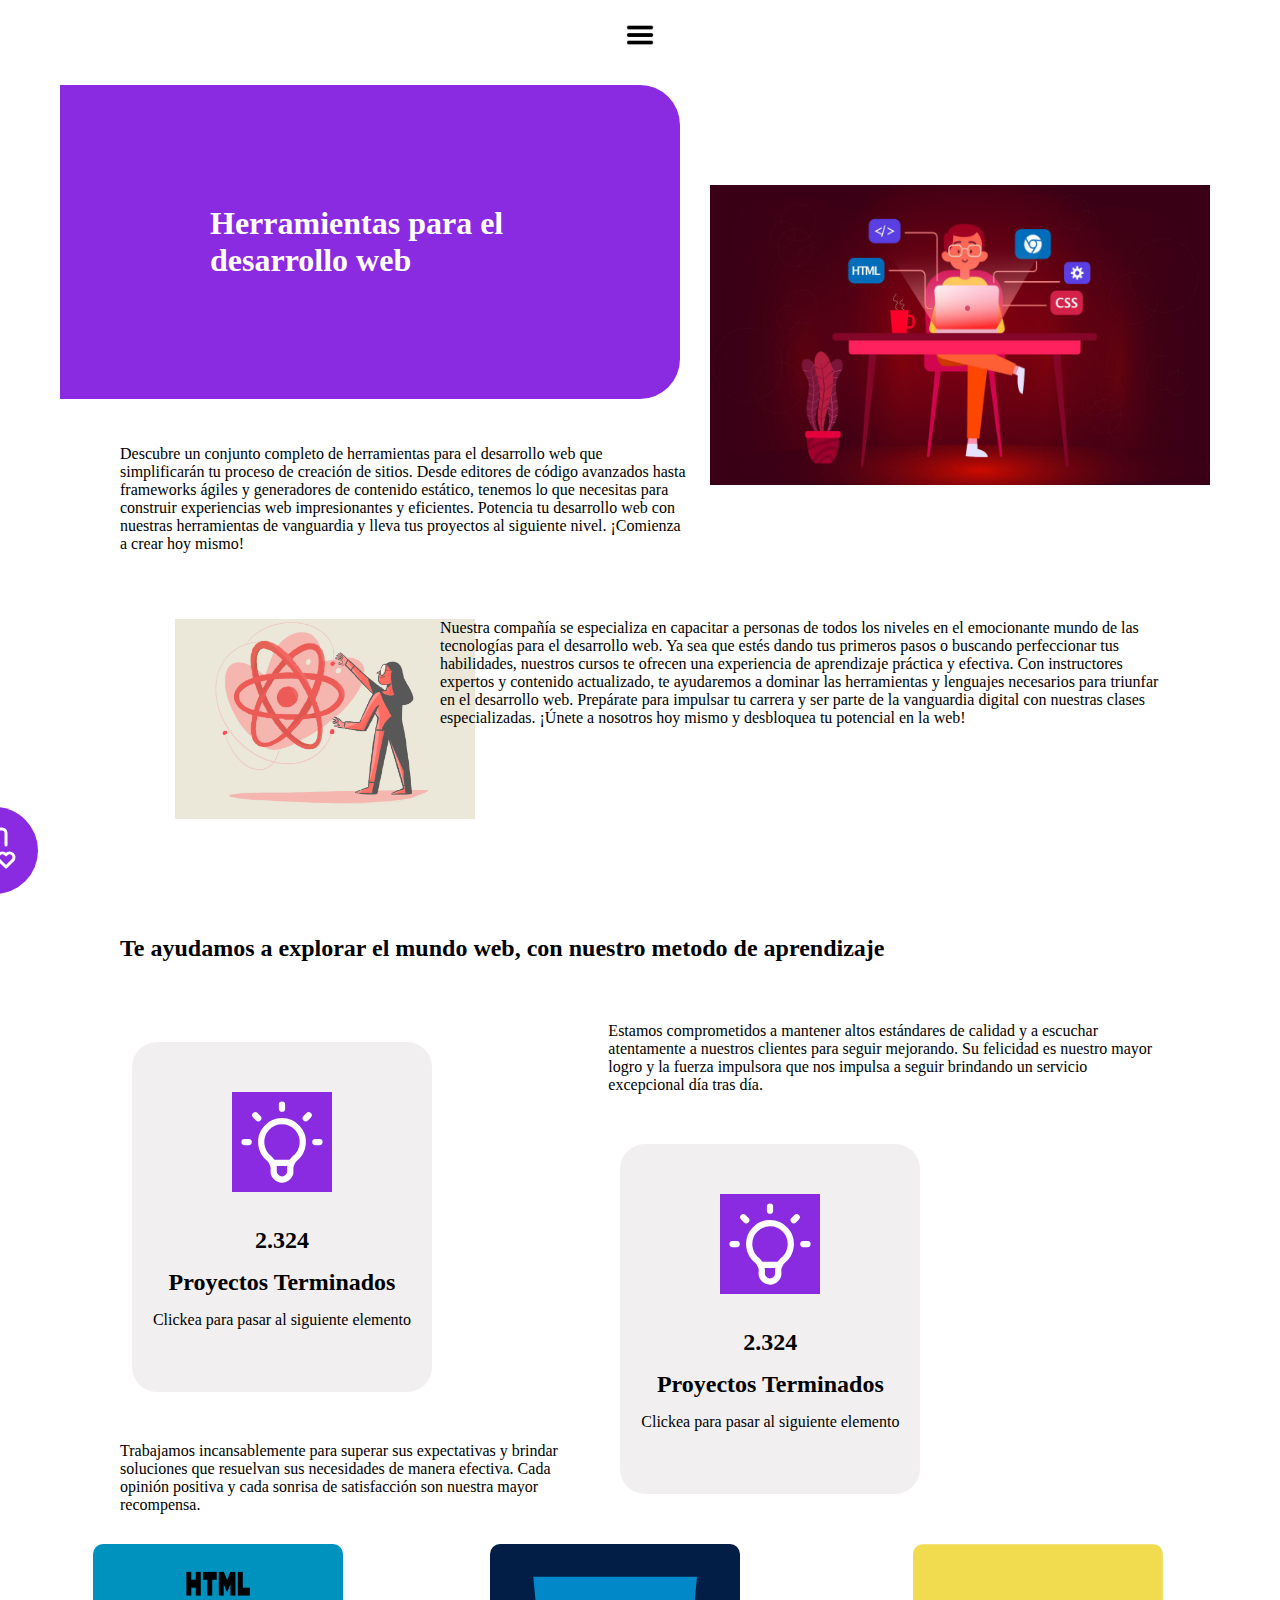
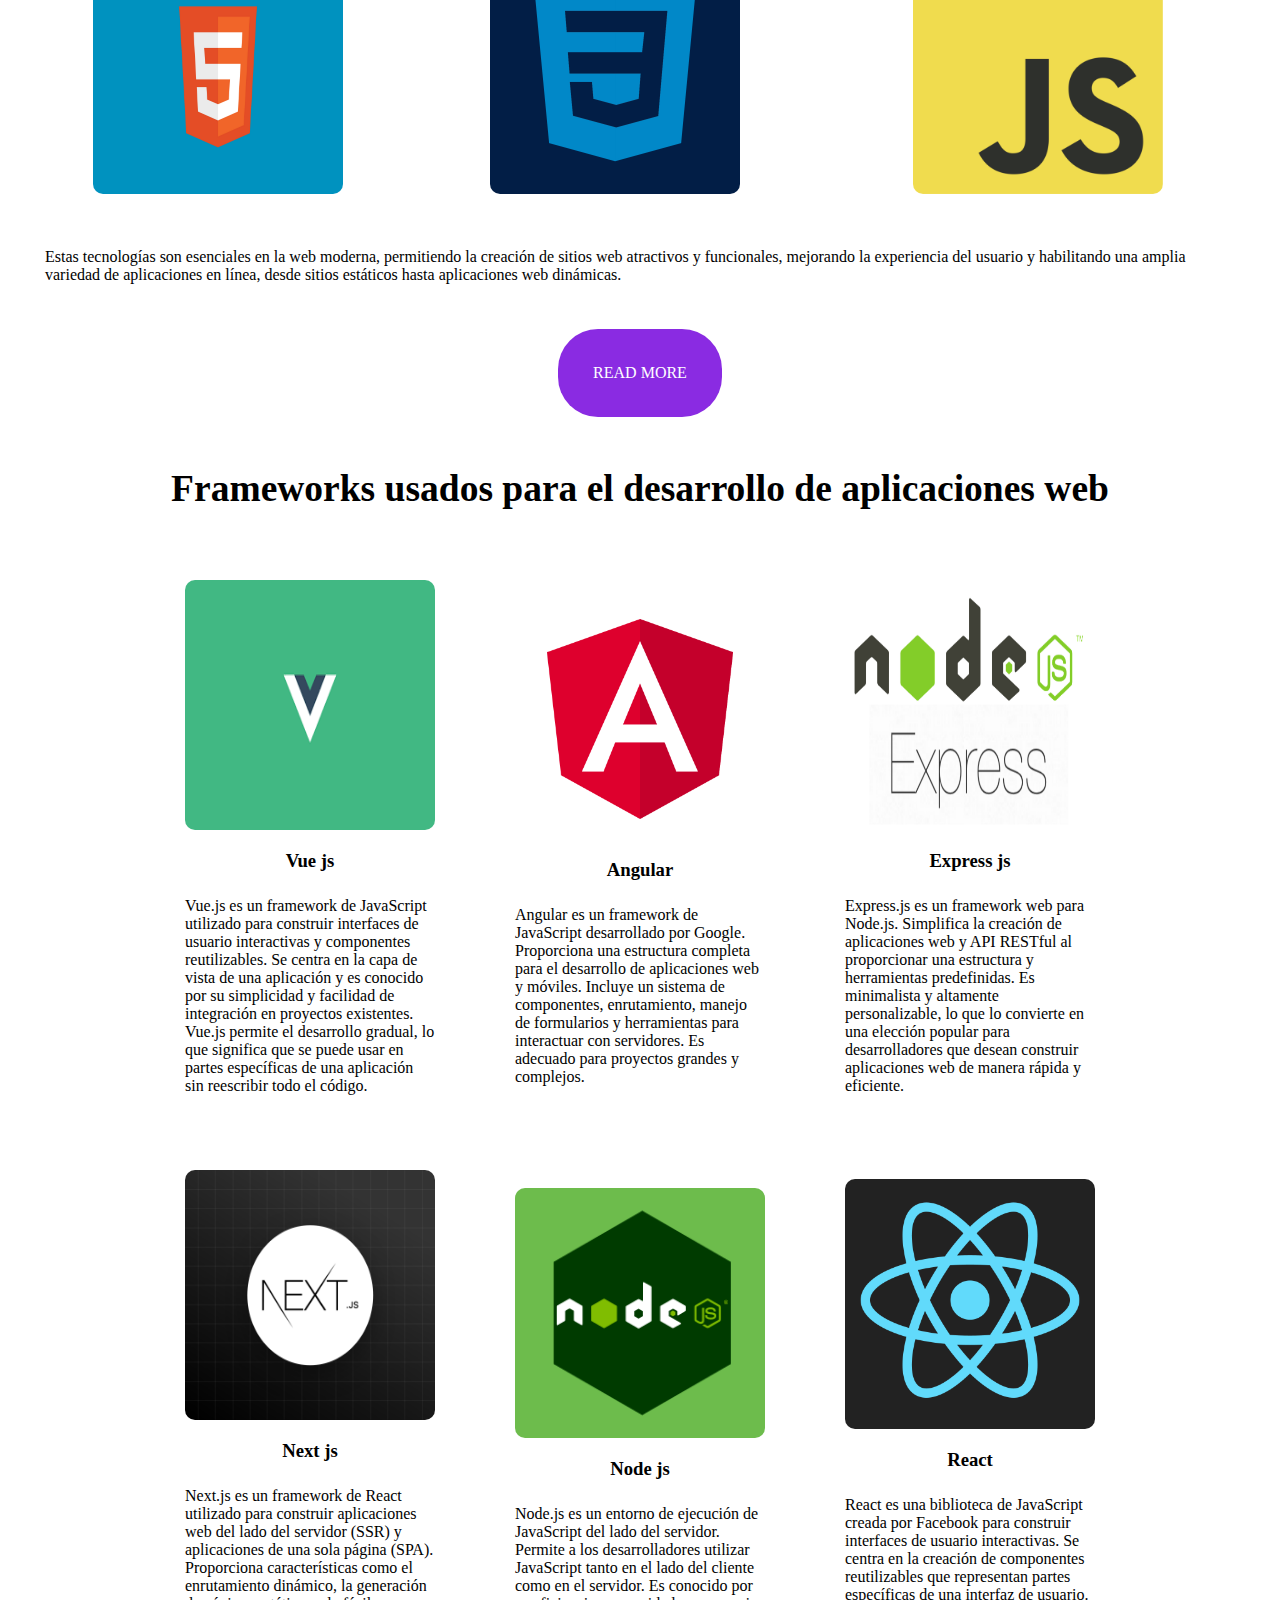
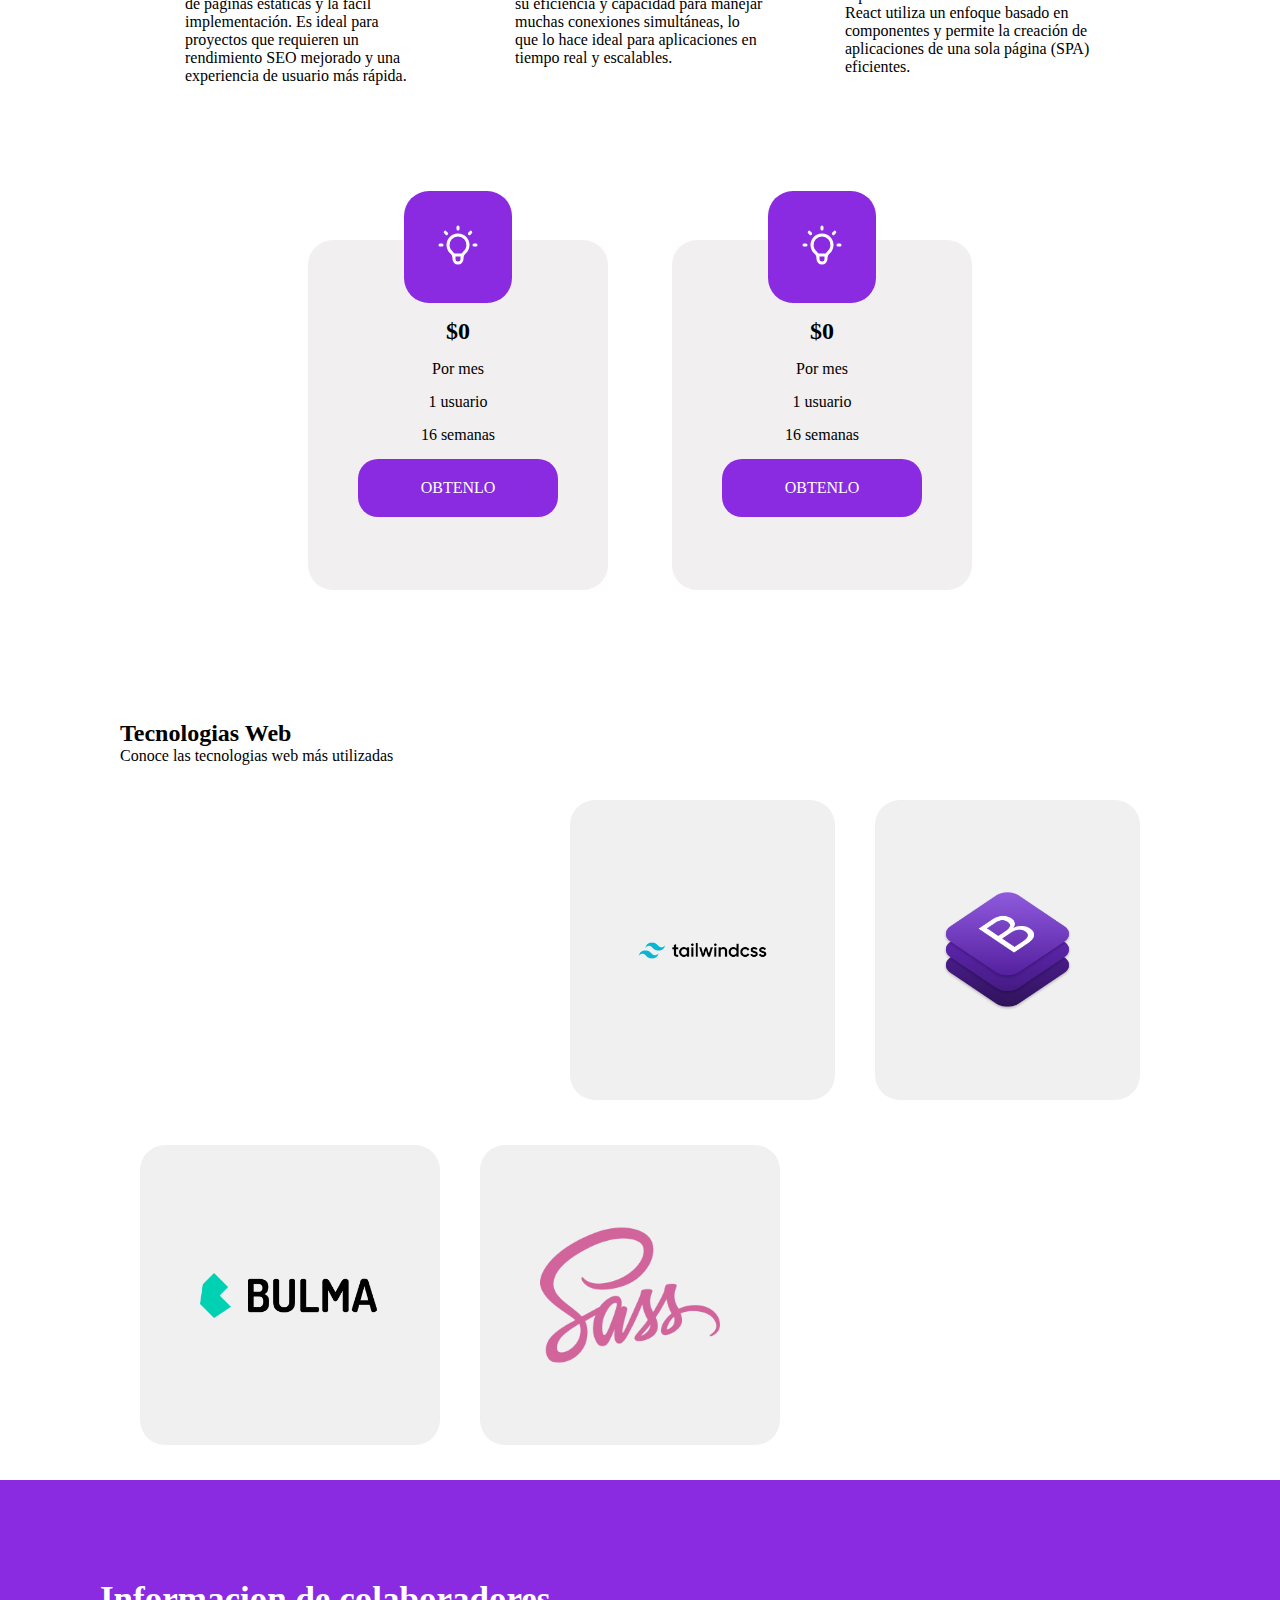
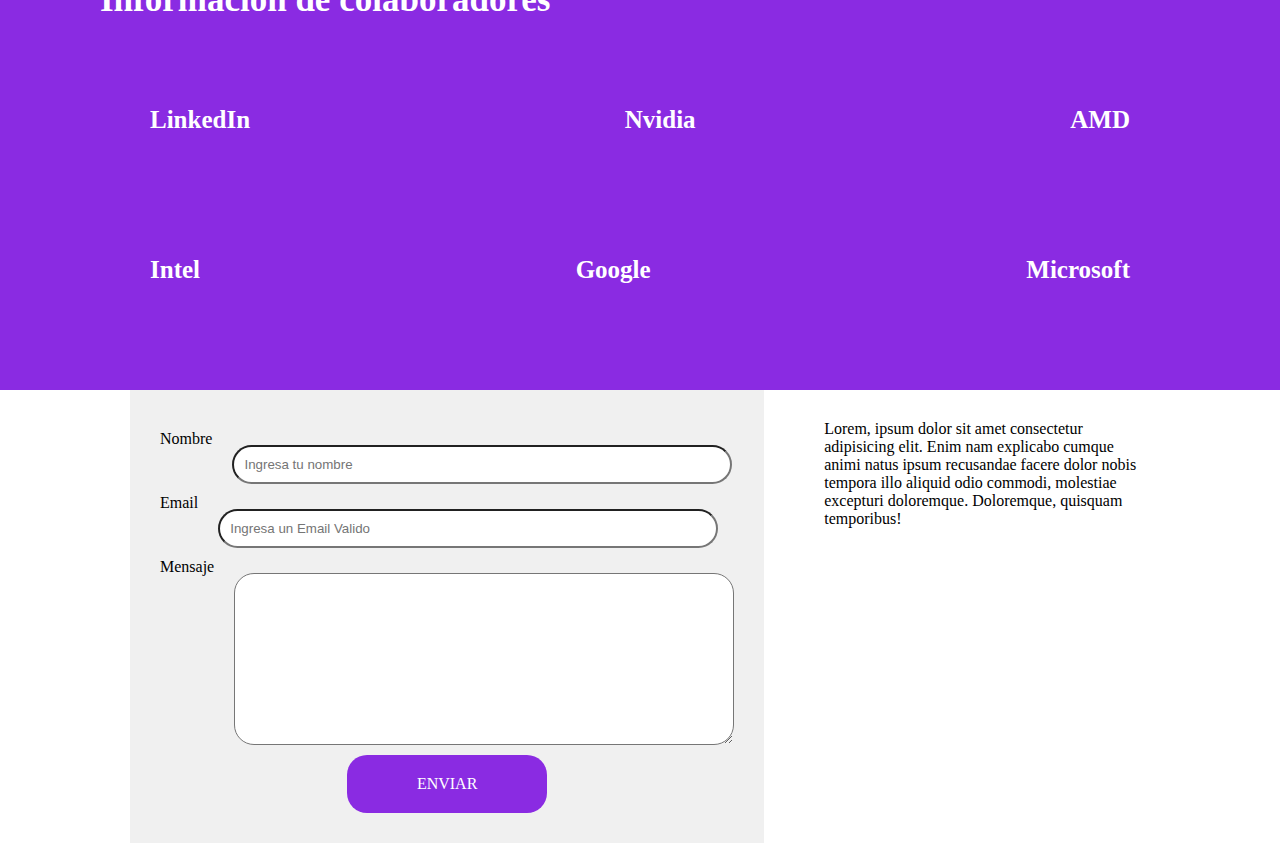
<file: Parcial2/index.html>
<!DOCTYPE html>
<html lang="en">
<head>
    <meta charset="UTF-8">
    <meta name="viewport" content="width=device-width, initial-scale=1.0">
    <link rel="stylesheet" href="css/styles.css">
    
    <title>Herramientas Web</title>
</head>
<body>
    <nav class="caja-nav-ham">
        <div class="nav-ham">
            <a href="#"><img src="img/Hamburger.png" alt=""></a>
        </div>
    </nav>
    <header class="cont-cent">
        <section class="main-header">
            <div class="caja-header">
                <div class="caja-header-title">
                    <div class="header-title">
                        <h1>Herramientas para el desarrollo web</h1>
                    </div>
                </div>
                <p class="header-legend">Descubre un conjunto completo de herramientas para el desarrollo web que simplificarán tu proceso de creación de sitios. Desde editores de código avanzados hasta frameworks ágiles y generadores de contenido estático, tenemos lo que necesitas para construir experiencias web impresionantes y eficientes. Potencia tu desarrollo web con nuestras herramientas de vanguardia y lleva tus proyectos al siguiente nivel. ¡Comienza a crear hoy mismo!</p>
            </div>
            <div class="img-header">
                <div class="caja-header-img">
                    <img src="img/WebTools.jpg" alt="" class="header-img">
                </div>
            </div>
        </section>
        <section>
            <div class="about-section">
                <div class="about-img">
                    <img src="img/sec2.png" alt="" class="about-img-size">
                    <span class="about-img-icon">
                        <svg xmlns="http://www.w3.org/2000/svg" class="icon icon-tabler icon-tabler-device-mobile-heart" width="48" height="48" viewBox="0 0 24 24" stroke-width="1.5" stroke="#ffffff" fill="none" stroke-linecap="round" stroke-linejoin="round">
                            <path stroke="none" d="M0 0h24v24H0z" fill="none"/>
                            <path d="M11.5 21h-3.5a2 2 0 0 1 -2 -2v-14a2 2 0 0 1 2 -2h8a2 2 0 0 1 2 2v6" />
                            <path d="M11 4h2" />
                            <path d="M18 22l3.35 -3.284a2.143 2.143 0 0 0 .005 -3.071a2.242 2.242 0 0 0 -3.129 -.006l-.224 .22l-.223 -.22a2.242 2.242 0 0 0 -3.128 -.006a2.143 2.143 0 0 0 -.006 3.071l3.355 3.296z" />
                          </svg> 
                    </span>
                </div>
                <div class="about-text">
                    <p>
                        <span>
                            Nuestra compañía se especializa en capacitar a personas de todos los niveles en el emocionante mundo de las tecnologías para el desarrollo web. Ya sea que estés dando tus primeros pasos o buscando perfeccionar tus habilidades, nuestros cursos te ofrecen una experiencia de aprendizaje práctica y efectiva. 
                        </span>
                        <span>
                            Con instructores expertos y contenido actualizado, te ayudaremos a dominar las herramientas y lenguajes necesarios para triunfar en el desarrollo web. Prepárate para impulsar tu carrera y ser parte de la vanguardia digital con nuestras clases especializadas. ¡Únete a nosotros hoy mismo y desbloquea tu potencial en la web!
                        </span>
                    </p>
                </div>
            </div>
        </section>
    </header>

    <section class="feedback-box cont-cent">
        <h2 class="card-item-text">Te ayudamos a explorar el mundo web, con nuestro metodo de aprendizaje</h2>
        <div class="cards-box">
            <div>
                <div class="card-box">
                    <div class="card-item card-item-position">
                        <svg class="card-item-bg" xmlns="http://www.w3.org/2000/svg" class="icon icon-tabler icon-tabler-bulb" width="48" height="48" viewBox="0 0 24 24" stroke-width="1.5" stroke="#ffffff" fill="none" stroke-linecap="round" stroke-linejoin="round">
                            <path stroke="none" d="M0 0h24v24H0z" fill="none"/>
                            <path d="M3 12h1m8 -9v1m8 8h1m-15.4 -6.4l.7 .7m12.1 -.7l-.7 .7" />
                            <path d="M9 16a5 5 0 1 1 6 0a3.5 3.5 0 0 0 -1 3a2 2 0 0 1 -4 0a3.5 3.5 0 0 0 -1 -3" />
                            <path d="M9.7 17l4.6 0" />
                          </svg>
                    </div>
    
                    <h2 class="card-item card-item-num">2.324</h2>
                    <h2 class="card-item">Proyectos Terminados</h2>
                    <p class="card-item">Clickea para pasar al siguiente elemento</p>
                </div>
                <p class="card-item-text">Trabajamos incansablemente para superar sus expectativas y brindar soluciones que resuelvan sus necesidades de manera efectiva. Cada opinión positiva y cada sonrisa de satisfacción son nuestra mayor recompensa. </p>
            </div>
            <div>
                <p class="card-item-text">Estamos comprometidos a mantener altos estándares de calidad y a escuchar atentamente a nuestros clientes para seguir mejorando. Su felicidad es nuestro mayor logro y la fuerza impulsora que nos impulsa a seguir brindando un servicio excepcional día tras día.</p>

            <div class="card-box">
                <div class="card-item card-item-position">
                    <svg class="card-item-bg" xmlns="http://www.w3.org/2000/svg" class="icon icon-tabler icon-tabler-bulb" width="48" height="48" viewBox="0 0 24 24" stroke-width="1.5" stroke="#ffffff" fill="none" stroke-linecap="round" stroke-linejoin="round">
                        <path stroke="none" d="M0 0h24v24H0z" fill="none"/>
                        <path d="M3 12h1m8 -9v1m8 8h1m-15.4 -6.4l.7 .7m12.1 -.7l-.7 .7" />
                        <path d="M9 16a5 5 0 1 1 6 0a3.5 3.5 0 0 0 -1 3a2 2 0 0 1 -4 0a3.5 3.5 0 0 0 -1 -3" />
                        <path d="M9.7 17l4.6 0" />
                      </svg>
                </div>

                <h2 class="card-item card-item-num">2.324</h2>
                <h2 class="card-item">Proyectos Terminados</h2>
                <p class="card-item">Clickea para pasar al siguiente elemento</p>
            </div>
            </div>
        </div>
    </section>
    <section class="section-cards">
        <div class="cards">
            <div class="card-1">
                <img src="/Parcial2/img/section-cards/html-logo.png"
                    alt="html">
            </div>
            <div class="card-2">
                <img src="/Parcial2/img/section-cards/css-logo.jpg"
                    alt="css">
            </div>
            <div class="card-3">
                <img src="/Parcial2/img/section-cards/JavaScript-logo.png"
                    alt="JavaScript">
            </div>
        </div>
        <div class="section-1__content-container">
            <p>
                Estas tecnologías son esenciales en la web moderna,
                permitiendo la creación de sitios web atractivos y
                funcionales, mejorando la experiencia del usuario y
                habilitando una amplia variedad de aplicaciones en
                línea,
                desde sitios estáticos hasta aplicaciones web dinámicas.
            </p>
        </div>
        <div class="section-1__button-container">
            <a href>READ MORE</a>
        </div>
    </section>

    <section class="sections-wrap-columns">

        <div class="title-container">
            <h2>Frameworks usados para el desarrollo de aplicaciones web</h2>
        </div>
        <div class="cards-wrap-colums">
            <div class="card-1">
                <div class="image-container-wrap-colums">
                    <img
                        src="/Parcial2/img/section-wrap-colums/vue-logo.png"
                        alt="vuejs">
                </div>
                <div class="title-container-wrap-colums">
                    <h3>Vue js</h3>
                </div>
                <p>
                    Vue.js es un framework de JavaScript utilizado para
                    construir interfaces de usuario interactivas y
                    componentes
                    reutilizables.
                    Se centra en la capa de vista de una aplicación y es
                    conocido por su simplicidad y facilidad de integración
                    en
                    proyectos existentes.
                    Vue.js permite el desarrollo gradual, lo que significa
                    que
                    se puede usar en partes específicas de una aplicación
                    sin
                    reescribir todo el código.
                </p>
            </div>
            <div class="card-2">
                <div class="image-container-wrap-colums">
                    <img
                        src="/Parcial2/img/section-wrap-colums/angular-logo.png"
                        alt="angular">
                </div>
                <div class="title-container-wrap-colums">
                    <h3>Angular</h3>
                </div>

                <p>
                    Angular es un framework de JavaScript desarrollado por
                    Google.
                    Proporciona una estructura completa para el desarrollo
                    de
                    aplicaciones web y móviles.
                    Incluye un sistema de componentes, enrutamiento, manejo
                    de
                    formularios y herramientas para interactuar con
                    servidores.
                    Es adecuado para proyectos grandes y complejos.
                </p>
            </div>
            <div class="card-3">
                <div class="image-container-wrap-colums">
                    <img
                        src="/Parcial2/img/section-wrap-colums/expressjs-logo.png"
                        alt="expressjs">
                </div>
                <div class="title-container-wrap-colums">
                    <h3>Express js</h3>
                </div>

                <p>
                    Express.js es un framework web para Node.js.
                    Simplifica la creación de aplicaciones web y API RESTful
                    al
                    proporcionar una estructura y herramientas predefinidas.
                    Es minimalista y altamente personalizable, lo que lo
                    convierte en una elección popular para desarrolladores
                    que
                    desean construir aplicaciones web de manera rápida y
                    eficiente.
                </p>
            </div>
            <div class="card-4">
                <div class="image-container-wrap-colums">
                    <img
                        src="/Parcial2/img/section-wrap-colums/nextjs-logo.png"
                        alt="nextjs">
                </div>
                <div class="title-container-wrap-colums">
                    <h3>Next js</h3>
                </div>

                <p>
                    Next.js es un framework de React utilizado para
                    construir
                    aplicaciones web del lado del servidor (SSR) y
                    aplicaciones
                    de una sola página (SPA).
                    Proporciona características como el enrutamiento
                    dinámico,
                    la generación de páginas estáticas y la fácil
                    implementación.
                    Es ideal para proyectos que requieren un rendimiento SEO
                    mejorado y una experiencia de usuario más rápida.
                </p>
            </div>
            <div class="card-5">
                <div class="image-container-wrap-colums">
                    <img
                        src="/Parcial2/img/section-wrap-colums/nodejs-logo.png"
                        alt="nodejs">
                </div>
                <div class="title-container-wrap-colums">
                    <h3>Node js</h3>
                </div>

                <p>
                    Node.js es un entorno de ejecución de JavaScript del
                    lado
                    del servidor.
                    Permite a los desarrolladores utilizar JavaScript tanto
                    en
                    el lado del cliente como en el servidor.
                    Es conocido por su eficiencia y capacidad para manejar
                    muchas conexiones simultáneas, lo que lo hace ideal para
                    aplicaciones en tiempo real y escalables.
                </p>
            </div>
            <div class="card-6">
                <div class="image-container-wrap-colums">
                    <img
                        src="/Parcial2/img/section-wrap-colums/react-logo.png"
                        alt="react">
                </div>
                <div class="title-container-wrap-colums">
                    <h3>React</h3>
                </div>

                <p>
                    React es una biblioteca de JavaScript creada por
                    Facebook
                    para construir interfaces de usuario interactivas.
                    Se centra en la creación de componentes reutilizables
                    que
                    representan partes específicas de una interfaz de
                    usuario.
                    React utiliza un enfoque basado en componentes y permite
                    la
                    creación de aplicaciones de una sola página (SPA)
                    eficientes.
                </p>
            </div>
        </div>
    </section>

    <section class="plans-section">
        <div class="cards-box">
            <div class="card-box">
                <div class="card-item-plans">
                    <span class="card-item-plans-position">
                        <div class="card-item-plans-bg" >
                            <svg xmlns="http://www.w3.org/2000/svg" class="icon icon-tabler icon-tabler-bulb" width="48" height="48" viewBox="0 0 24 24" stroke-width="1.5" stroke="#ffffff" fill="none" stroke-linecap="round" stroke-linejoin="round">
                                <path stroke="none" d="M0 0h24v24H0z" fill="none"/>
                                <path d="M3 12h1m8 -9v1m8 8h1m-15.4 -6.4l.7 .7m12.1 -.7l-.7 .7" />
                                <path d="M9 16a5 5 0 1 1 6 0a3.5 3.5 0 0 0 -1 3a2 2 0 0 1 -4 0a3.5 3.5 0 0 0 -1 -3" />
                                <path d="M9.7 17l4.6 0" />
                              </svg>
                        </div>
                    </span>
                </div>
                <h2 class="card-item">$0</h2>
                <p class="card-item">Por mes</p>
                <p class="card-item">1 usuario</p>
                <p class="card-item">16 semanas</p>
                <a href="#" class="boton">Obtenlo</a>
            </div>
        </div>
        <div>
        </div>
        <div class="cards-box">
            <div class="card-box">
                <div class="card-item-plans">
                    <span class="card-item-plans-position">
                        <div class="card-item-plans-bg" >
                            <svg xmlns="http://www.w3.org/2000/svg" class="icon icon-tabler icon-tabler-bulb" width="48" height="48" viewBox="0 0 24 24" stroke-width="1.5" stroke="#ffffff" fill="none" stroke-linecap="round" stroke-linejoin="round">
                                <path stroke="none" d="M0 0h24v24H0z" fill="none"/>
                                <path d="M3 12h1m8 -9v1m8 8h1m-15.4 -6.4l.7 .7m12.1 -.7l-.7 .7" />
                                <path d="M9 16a5 5 0 1 1 6 0a3.5 3.5 0 0 0 -1 3a2 2 0 0 1 -4 0a3.5 3.5 0 0 0 -1 -3" />
                                <path d="M9.7 17l4.6 0" />
                              </svg>
                        </div>
                    </span>
                </div>
                <h2 class="card-item">$0</h2>
                <p class="card-item">Por mes</p>
                <p class="card-item">1 usuario</p>
                <p class="card-item">16 semanas</p>
                <a href="#" class="boton">Obtenlo</a>
            </div>
        </div>
        <div>
        </div>
    </section>

    <section class="cont-cent">
        <h2 class="tech-sec-text">Tecnologias Web</h2>
        <p class="tech-sec-text">Conoce las tecnologias web más utilizadas</p>
        <div>
            <ul class="tech-img-position-r">
                <li class="tech-img-item tech-img-item-position">
                    <img src="img/R.png" alt="" class="tech-img">
                </li>
                <li class="tech-img-item">
                    <img src="img/BStrap.png" alt="" class="tech-img">
                </li>
            </ul>
            <ul class="tech-img-position-l">
                <li class="tech-img-item">
                    <img src="img/HTMLCSS.png" alt="" class="tech-img">
                </li>
                <li class="tech-img-item">
                    <img src="img/React_logo_wordmark.png" alt="" class="tech-img">
                </li>
            </ul>
        </div>
        <div>

        </div>
    </section>

    <section class="parthner-section cont-cent">
        <h2 class="parthner-section-text">Informacion de colaboradores</h2>
        <div class="parthner-name-box">
            <h3 class="parthner-name">LinkedIn</h3>
            <h3 class="parthner-name">Nvidia</h3>
            <h3 class="parthner-name">AMD</h3>
        </div>
            
        <div class="parthner-name-box">
            <h3 class="parthner-name">Intel</h3>
            <h3 class="parthner-name">Google</h3>
            <h3 class="parthner-name">Microsoft</h3>
        </div>
    </section>

    <section class="contact-section">
        <ul class="form-box">
            <li class="form-item">
                <label for="" class="form-label">Nombre</label>
                <Input class="form-input" type="text" placeholder="Ingresa tu nombre">
            </li>
            <li class="form-item">
                <label for="" class="form-label">Email</label>
                <Input class="form-input" type="email" placeholder="Ingresa un Email Valido">
            </li>
            <li class="form-item">
                <label for="" class="form-label">Mensaje</label>
                <textarea class="form-input" name="" id="" cols="10" rows="10"></textarea>
            </li>
            <a href="#" class="boton">Enviar</a>
        </ul>

            <p class="contact-text">Lorem, ipsum dolor sit amet consectetur adipisicing elit. Enim nam explicabo cumque animi natus ipsum recusandae facere dolor nobis tempora illo aliquid odio commodi, molestiae excepturi doloremque. Doloremque, quisquam temporibus!</p>
    </section>
</body>
</html>
</file>
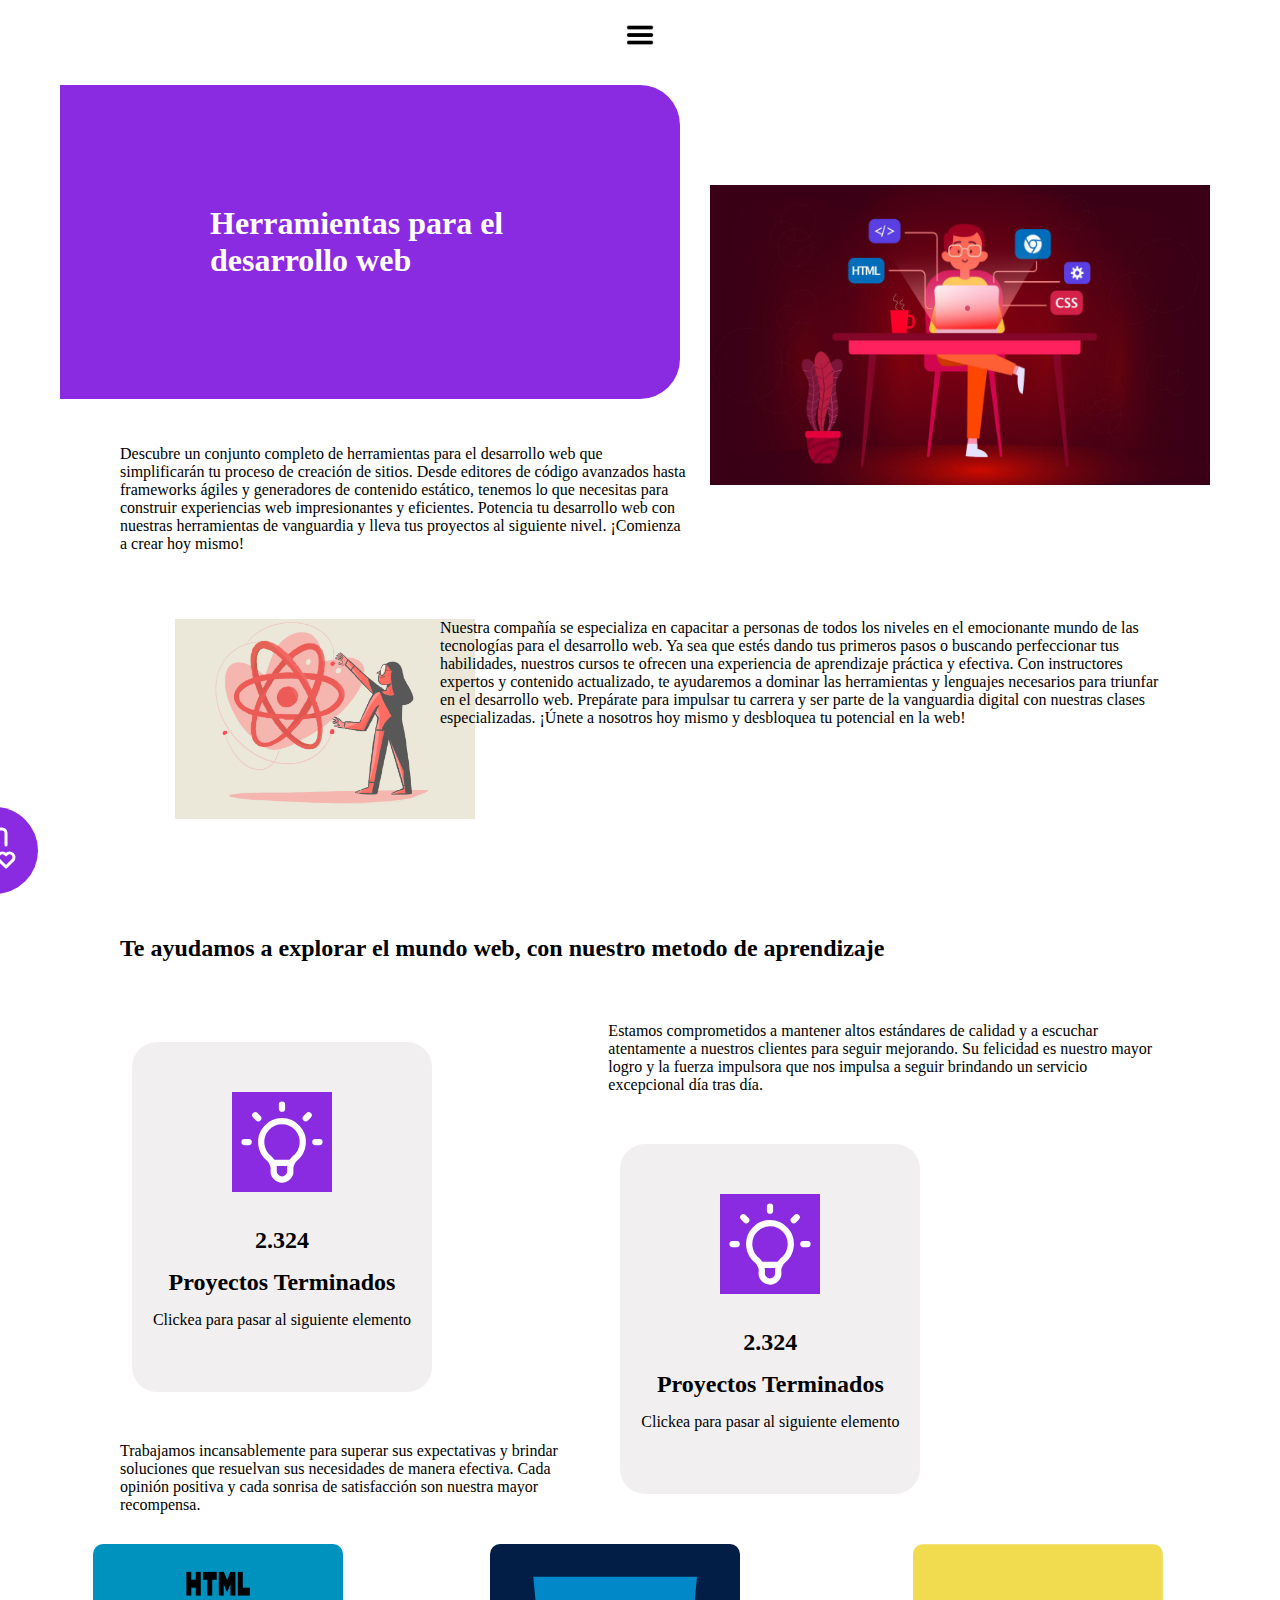
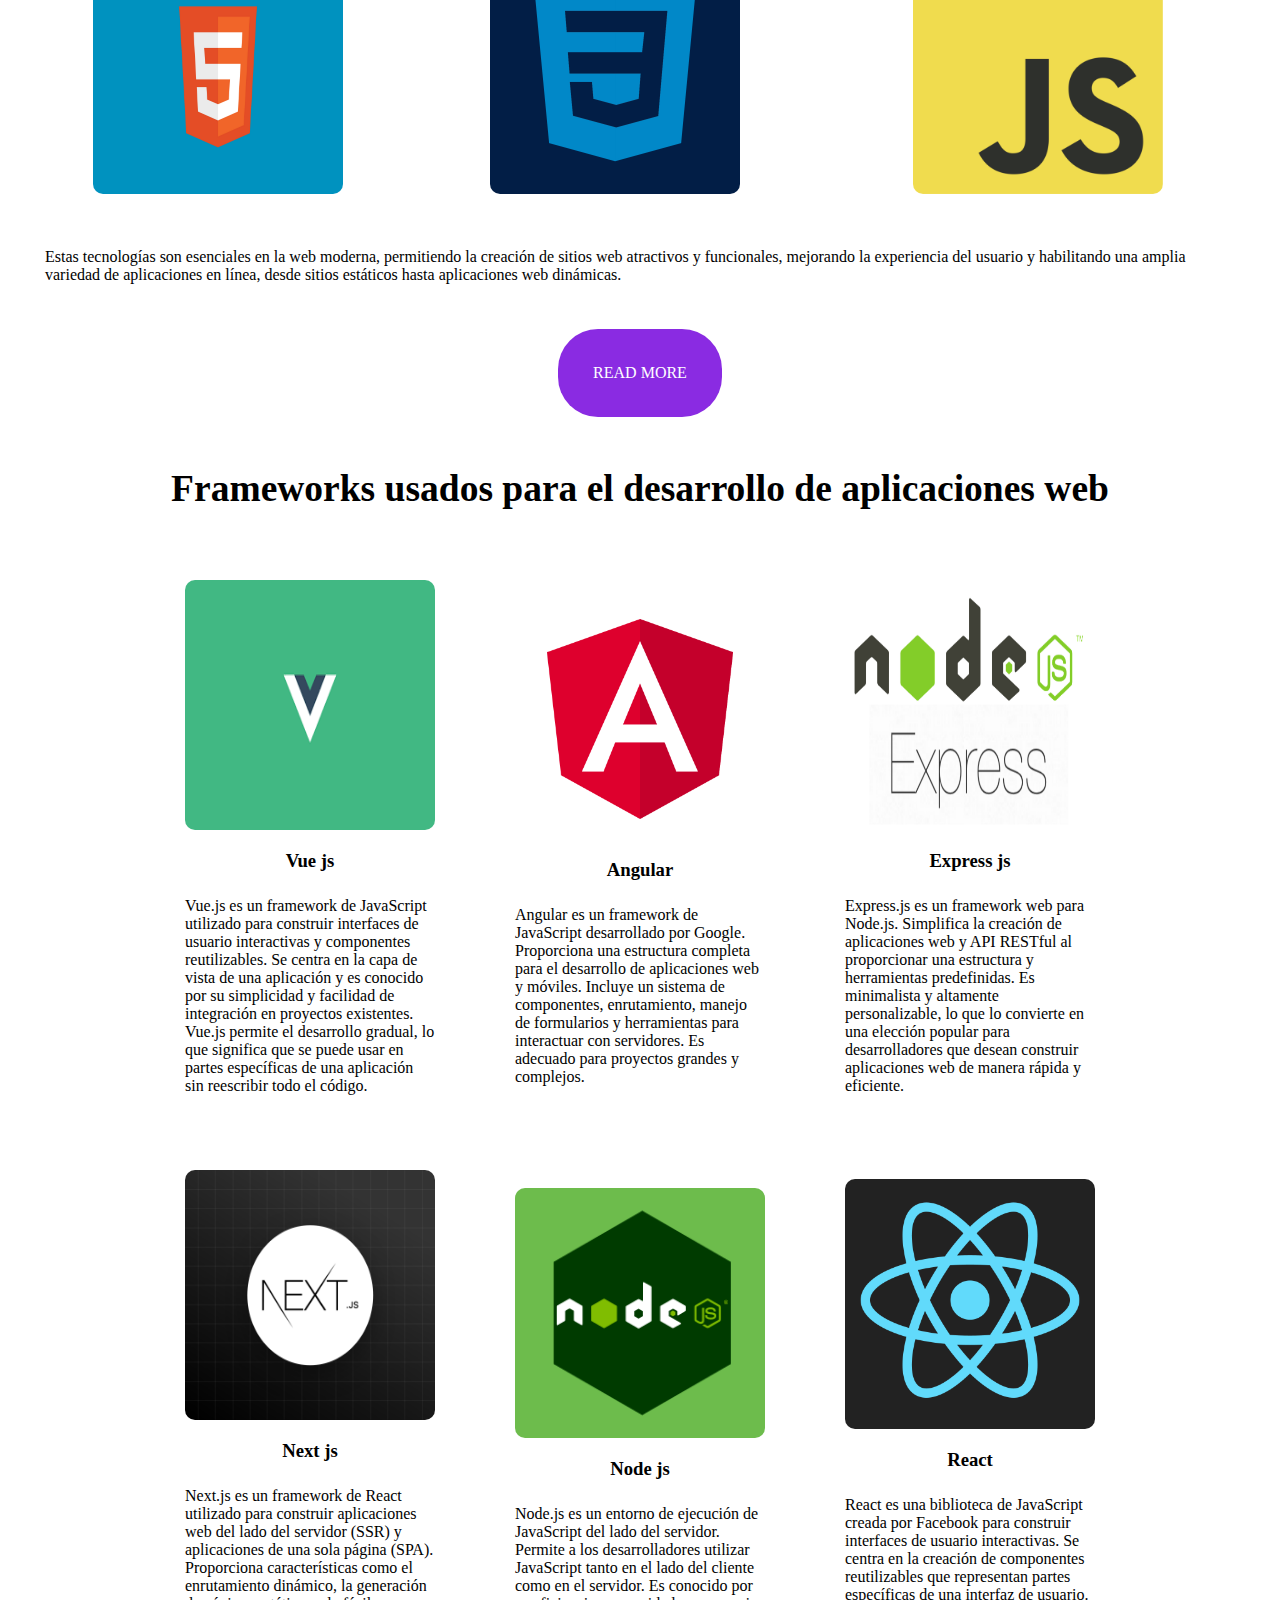
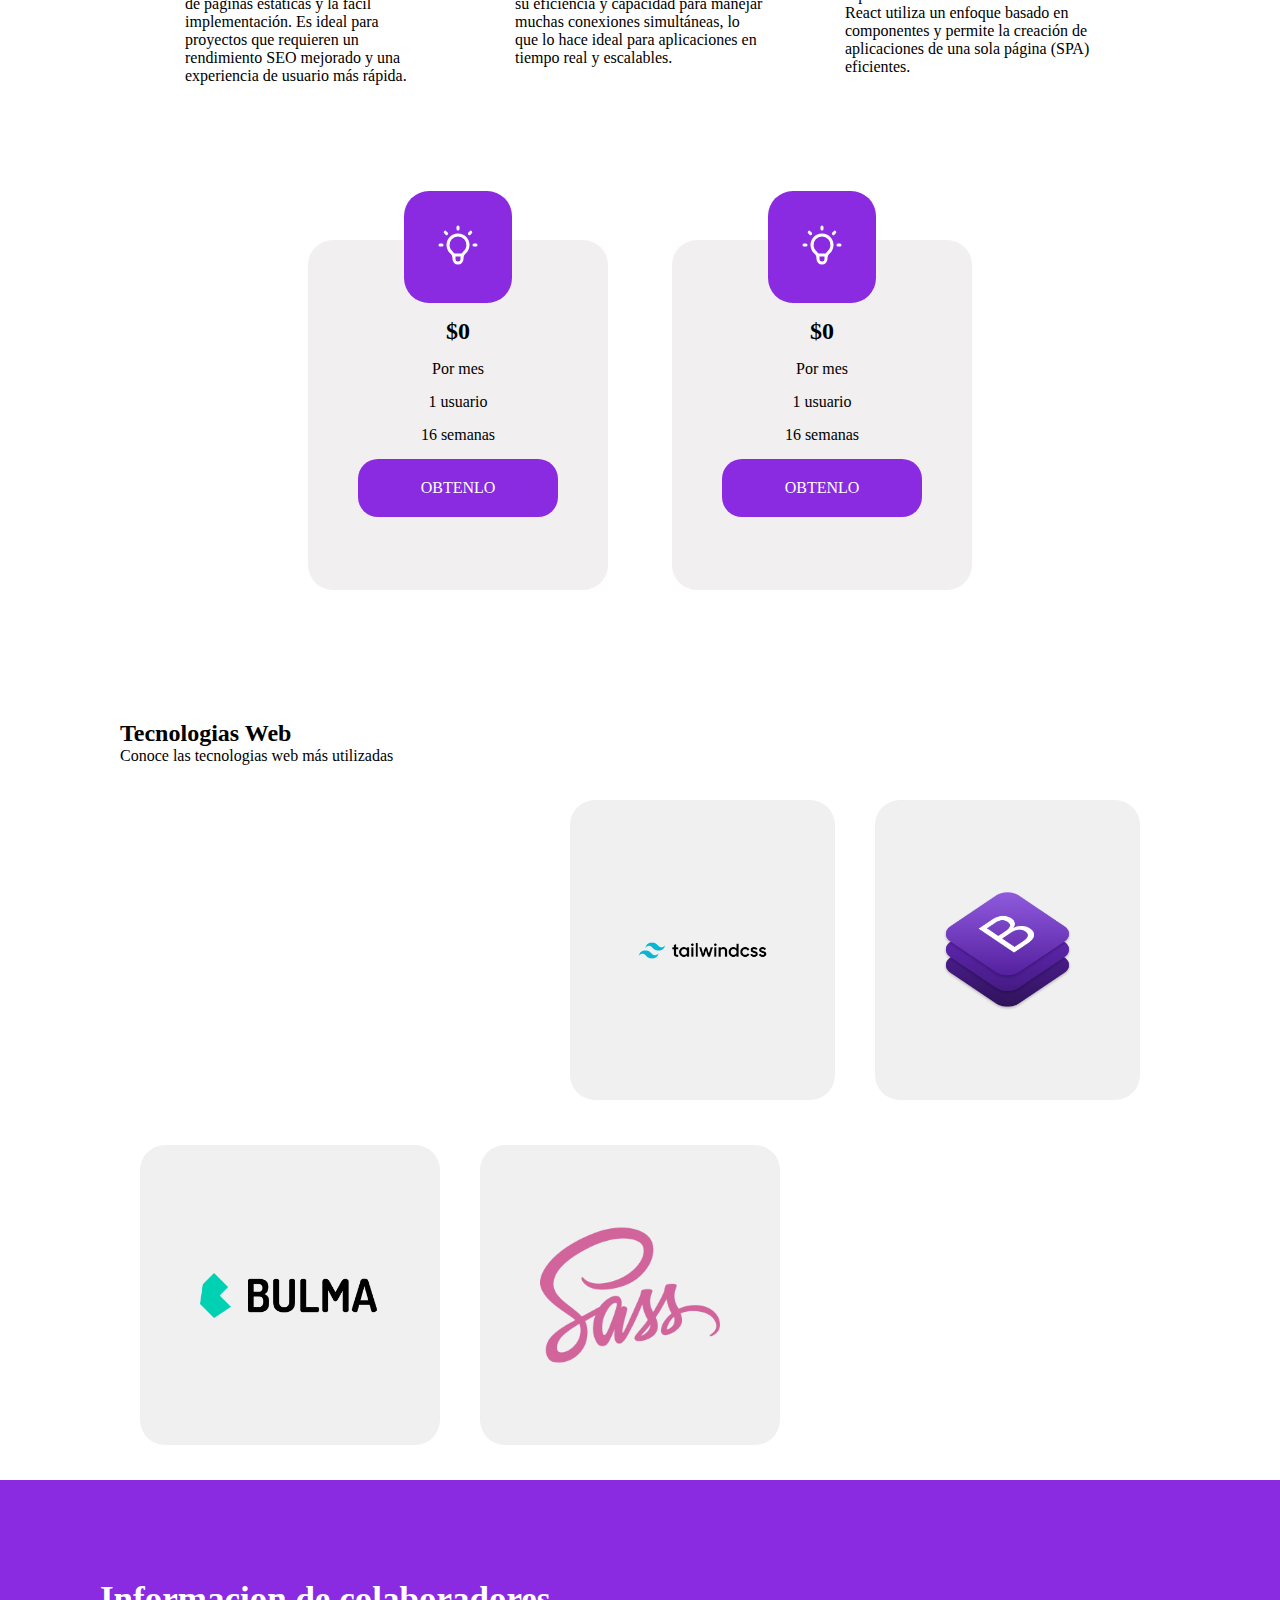
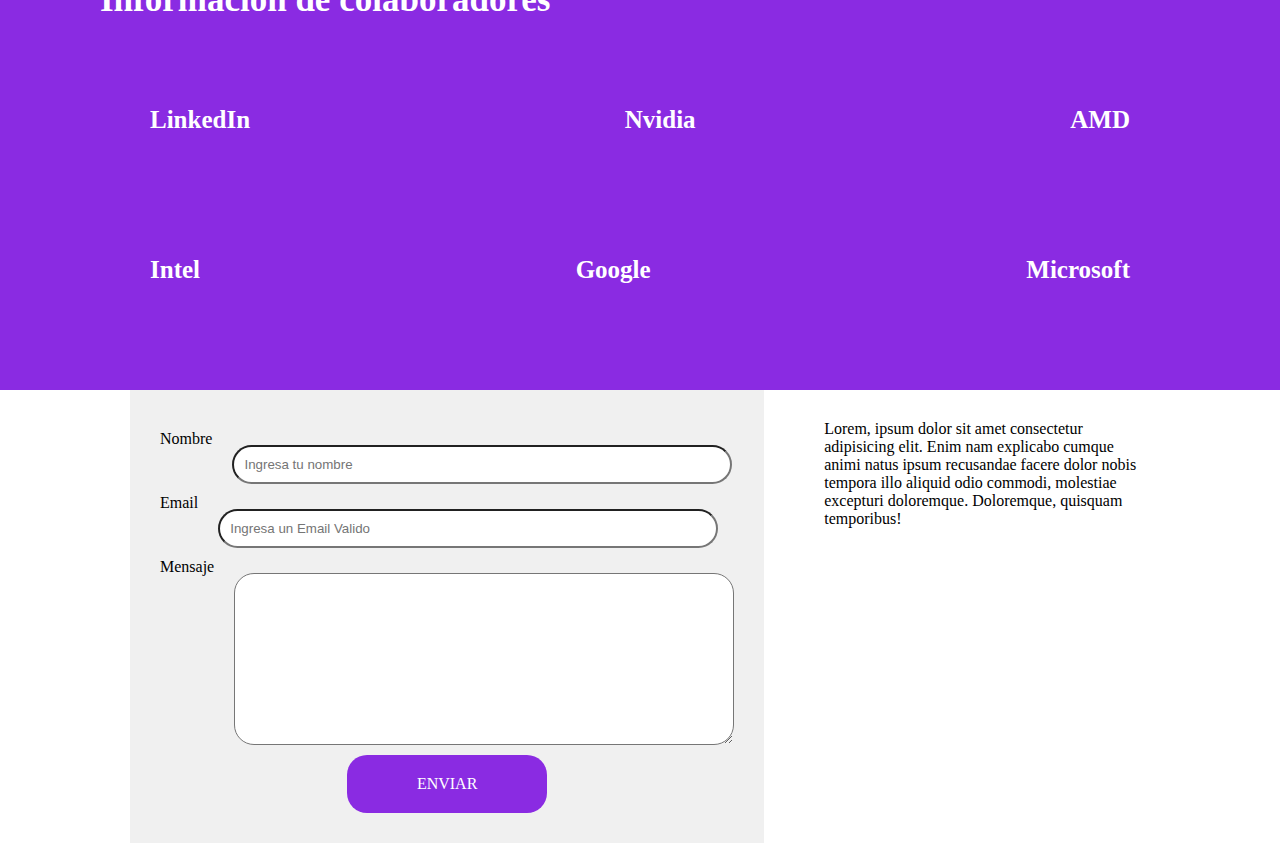
<file: Parcial 3/web/index.html>
<!DOCTYPE html>
<html lang="en">
<head>
    <meta charset="UTF-8">
    <meta name="viewport" content="width=device-width, initial-scale=1.0">
    <link rel="stylesheet" href="css/styles.css">
    
    <title>Herramientas Web</title>
</head>
<body>
    <nav class="caja-nav-ham">
        <div class="nav-ham">
            <a href="#"><img src="img/Hamburger.png" alt=""></a>
        </div>
    </nav>
    <header class="cont-cent">
        <section class="main-header">
            <div class="caja-header">
                <div class="caja-header-title">
                    <div class="header-title">
                        <h1>Herramientas para el desarrollo web</h1>
                    </div>
                </div>
                <p class="header-legend">Descubre un conjunto completo de herramientas para el desarrollo web que simplificarán tu proceso de creación de sitios. Desde editores de código avanzados hasta frameworks ágiles y generadores de contenido estático, tenemos lo que necesitas para construir experiencias web impresionantes y eficientes. Potencia tu desarrollo web con nuestras herramientas de vanguardia y lleva tus proyectos al siguiente nivel. ¡Comienza a crear hoy mismo!</p>
            </div>
            <div class="img-header">
                <div class="caja-header-img">
                    <img src="img/WebTools.jpg" alt="" class="header-img">
                </div>
            </div>
        </section>
        <section>
            <div class="about-section">
                <div class="about-img">
                    <img src="img/sec2.png" alt="" class="about-img-size">
                    <span class="about-img-icon">
                        <svg xmlns="http://www.w3.org/2000/svg" class="icon icon-tabler icon-tabler-device-mobile-heart" width="48" height="48" viewBox="0 0 24 24" stroke-width="1.5" stroke="#ffffff" fill="none" stroke-linecap="round" stroke-linejoin="round">
                            <path stroke="none" d="M0 0h24v24H0z" fill="none"/>
                            <path d="M11.5 21h-3.5a2 2 0 0 1 -2 -2v-14a2 2 0 0 1 2 -2h8a2 2 0 0 1 2 2v6" />
                            <path d="M11 4h2" />
                            <path d="M18 22l3.35 -3.284a2.143 2.143 0 0 0 .005 -3.071a2.242 2.242 0 0 0 -3.129 -.006l-.224 .22l-.223 -.22a2.242 2.242 0 0 0 -3.128 -.006a2.143 2.143 0 0 0 -.006 3.071l3.355 3.296z" />
                          </svg> 
                    </span>
                </div>
                <div class="about-text">
                    <p>
                        <span>
                            Nuestra compañía se especializa en capacitar a personas de todos los niveles en el emocionante mundo de las tecnologías para el desarrollo web. Ya sea que estés dando tus primeros pasos o buscando perfeccionar tus habilidades, nuestros cursos te ofrecen una experiencia de aprendizaje práctica y efectiva. 
                        </span>
                        <span>
                            Con instructores expertos y contenido actualizado, te ayudaremos a dominar las herramientas y lenguajes necesarios para triunfar en el desarrollo web. Prepárate para impulsar tu carrera y ser parte de la vanguardia digital con nuestras clases especializadas. ¡Únete a nosotros hoy mismo y desbloquea tu potencial en la web!
                        </span>
                    </p>
                </div>
            </div>
        </section>
    </header>

    <section class="feedback-box cont-cent">
        <h2 class="card-item-text">Te ayudamos a explorar el mundo web, con nuestro metodo de aprendizaje</h2>
        <div class="cards-box">
            <div>
                <div class="card-box">
                    <div class="card-item card-item-position">
                        <svg class="card-item-bg" xmlns="http://www.w3.org/2000/svg" class="icon icon-tabler icon-tabler-bulb" width="48" height="48" viewBox="0 0 24 24" stroke-width="1.5" stroke="#ffffff" fill="none" stroke-linecap="round" stroke-linejoin="round">
                            <path stroke="none" d="M0 0h24v24H0z" fill="none"/>
                            <path d="M3 12h1m8 -9v1m8 8h1m-15.4 -6.4l.7 .7m12.1 -.7l-.7 .7" />
                            <path d="M9 16a5 5 0 1 1 6 0a3.5 3.5 0 0 0 -1 3a2 2 0 0 1 -4 0a3.5 3.5 0 0 0 -1 -3" />
                            <path d="M9.7 17l4.6 0" />
                          </svg>
                    </div>
    
                    <h2 class="card-item card-item-num">2.324</h2>
                    <h2 class="card-item">Proyectos Terminados</h2>
                    <p class="card-item">Clickea para pasar al siguiente elemento</p>
                </div>
                <p class="card-item-text">Trabajamos incansablemente para superar sus expectativas y brindar soluciones que resuelvan sus necesidades de manera efectiva. Cada opinión positiva y cada sonrisa de satisfacción son nuestra mayor recompensa. </p>
            </div>
            <div>
                <p class="card-item-text">Estamos comprometidos a mantener altos estándares de calidad y a escuchar atentamente a nuestros clientes para seguir mejorando. Su felicidad es nuestro mayor logro y la fuerza impulsora que nos impulsa a seguir brindando un servicio excepcional día tras día.</p>

            <div class="card-box">
                <div class="card-item card-item-position">
                    <svg class="card-item-bg" xmlns="http://www.w3.org/2000/svg" class="icon icon-tabler icon-tabler-bulb" width="48" height="48" viewBox="0 0 24 24" stroke-width="1.5" stroke="#ffffff" fill="none" stroke-linecap="round" stroke-linejoin="round">
                        <path stroke="none" d="M0 0h24v24H0z" fill="none"/>
                        <path d="M3 12h1m8 -9v1m8 8h1m-15.4 -6.4l.7 .7m12.1 -.7l-.7 .7" />
                        <path d="M9 16a5 5 0 1 1 6 0a3.5 3.5 0 0 0 -1 3a2 2 0 0 1 -4 0a3.5 3.5 0 0 0 -1 -3" />
                        <path d="M9.7 17l4.6 0" />
                      </svg>
                </div>

                <h2 class="card-item card-item-num">2.324</h2>
                <h2 class="card-item">Proyectos Terminados</h2>
                <p class="card-item">Clickea para pasar al siguiente elemento</p>
            </div>
            </div>
        </div>
    </section>
    <section class="section-cards">
        <div class="cards">
            <div class="card-1">
                <img src="./img/section-cards/html-logo.png" alt="">
            </div>
            <div class="card-2">
                <img src="img/section-cards/css-logo.jpg"
                    alt="css">
            </div>
            <div class="card-3">
                <img src="img/section-cards/JavaScript-logo.png"
                    alt="JavaScript">
            </div>
        </div>

        <div class="section-1__content-container">
            <p>
                Estas tecnologías son esenciales en la web moderna,
                permitiendo la creación de sitios web atractivos y
                funcionales, mejorando la experiencia del usuario y
                habilitando una amplia variedad de aplicaciones en
                línea,
                desde sitios estáticos hasta aplicaciones web dinámicas.
            </p>
        </div>
        <div class="section-1__button-container">
            <a href>READ MORE</a>
        </div>
    </section>

    <section class="sections-wrap-columns">

        <div class="title-container">
            <h2>Frameworks usados para el desarrollo de aplicaciones web</h2>
        </div>
        <div class="cards-wrap-colums">
            <div class="card-1">
                <div class="image-container-wrap-colums">
                    <img
                        src="img/section-wrap-colums/vue-logo.png"
                        alt="vuejs">
                </div>
                <div class="title-container-wrap-colums">
                    <h3>Vue js</h3>
                </div>
                <p>
                    Vue.js es un framework de JavaScript utilizado para
                    construir interfaces de usuario interactivas y
                    componentes
                    reutilizables.
                    Se centra en la capa de vista de una aplicación y es
                    conocido por su simplicidad y facilidad de integración
                    en
                    proyectos existentes.
                    Vue.js permite el desarrollo gradual, lo que significa
                    que
                    se puede usar en partes específicas de una aplicación
                    sin
                    reescribir todo el código.
                </p>
            </div>
            <div class="card-2">
                <div class="image-container-wrap-colums">
                    <img
                        src="img/section-wrap-colums/angular-logo.png"
                        alt="angular">
                </div>
                <div class="title-container-wrap-colums">
                    <h3>Angular</h3>
                </div>

                <p>
                    Angular es un framework de JavaScript desarrollado por
                    Google.
                    Proporciona una estructura completa para el desarrollo
                    de
                    aplicaciones web y móviles.
                    Incluye un sistema de componentes, enrutamiento, manejo
                    de
                    formularios y herramientas para interactuar con
                    servidores.
                    Es adecuado para proyectos grandes y complejos.
                </p>
            </div>
            <div class="card-3">
                <div class="image-container-wrap-colums">
                    <img
                        src="img/section-wrap-colums/expressjs-logo.png"
                        alt="expressjs">
                </div>
                <div class="title-container-wrap-colums">
                    <h3>Express js</h3>
                </div>

                <p>
                    Express.js es un framework web para Node.js.
                    Simplifica la creación de aplicaciones web y API RESTful
                    al
                    proporcionar una estructura y herramientas predefinidas.
                    Es minimalista y altamente personalizable, lo que lo
                    convierte en una elección popular para desarrolladores
                    que
                    desean construir aplicaciones web de manera rápida y
                    eficiente.
                </p>
            </div>
            <div class="card-4">
                <div class="image-container-wrap-colums">
                    <img
                        src="img/section-wrap-colums/nextjs-logo.png"
                        alt="nextjs">
                </div>
                <div class="title-container-wrap-colums">
                    <h3>Next js</h3>
                </div>

                <p>
                    Next.js es un framework de React utilizado para
                    construir
                    aplicaciones web del lado del servidor (SSR) y
                    aplicaciones
                    de una sola página (SPA).
                    Proporciona características como el enrutamiento
                    dinámico,
                    la generación de páginas estáticas y la fácil
                    implementación.
                    Es ideal para proyectos que requieren un rendimiento SEO
                    mejorado y una experiencia de usuario más rápida.
                </p>
            </div>
            <div class="card-5">
                <div class="image-container-wrap-colums">
                    <img
                        src="img/section-wrap-colums/nodejs-logo.png"
                        alt="nodejs">
                </div>
                <div class="title-container-wrap-colums">
                    <h3>Node js</h3>
                </div>

                <p>
                    Node.js es un entorno de ejecución de JavaScript del
                    lado
                    del servidor.
                    Permite a los desarrolladores utilizar JavaScript tanto
                    en
                    el lado del cliente como en el servidor.
                    Es conocido por su eficiencia y capacidad para manejar
                    muchas conexiones simultáneas, lo que lo hace ideal para
                    aplicaciones en tiempo real y escalables.
                </p>
            </div>
            <div class="card-6">
                <div class="image-container-wrap-colums">
                    <img
                        src="img/section-wrap-colums/react-logo.png"
                        alt="react">
                </div>
                <div class="title-container-wrap-colums">
                    <h3>React</h3>
                </div>

                <p>
                    React es una biblioteca de JavaScript creada por
                    Facebook
                    para construir interfaces de usuario interactivas.
                    Se centra en la creación de componentes reutilizables
                    que
                    representan partes específicas de una interfaz de
                    usuario.
                    React utiliza un enfoque basado en componentes y permite
                    la
                    creación de aplicaciones de una sola página (SPA)
                    eficientes.
                </p>
            </div>
        </div>
    </section>

    <section class="plans-section">
        <div class="cards-box">
            <div class="card-box">
                <div class="card-item-plans">
                    <span class="card-item-plans-position">
                        <div class="card-item-plans-bg" >
                            <svg xmlns="http://www.w3.org/2000/svg" class="icon icon-tabler icon-tabler-bulb" width="48" height="48" viewBox="0 0 24 24" stroke-width="1.5" stroke="#ffffff" fill="none" stroke-linecap="round" stroke-linejoin="round">
                                <path stroke="none" d="M0 0h24v24H0z" fill="none"/>
                                <path d="M3 12h1m8 -9v1m8 8h1m-15.4 -6.4l.7 .7m12.1 -.7l-.7 .7" />
                                <path d="M9 16a5 5 0 1 1 6 0a3.5 3.5 0 0 0 -1 3a2 2 0 0 1 -4 0a3.5 3.5 0 0 0 -1 -3" />
                                <path d="M9.7 17l4.6 0" />
                              </svg>
                        </div>
                    </span>
                </div>
                <h2 class="card-item">$0</h2>
                <p class="card-item">Por mes</p>
                <p class="card-item">1 usuario</p>
                <p class="card-item">16 semanas</p>
                <a href="#" class="boton">Obtenlo</a>
            </div>
        </div>
        <div>
        </div>
        <div class="cards-box">
            <div class="card-box">
                <div class="card-item-plans">
                    <span class="card-item-plans-position">
                        <div class="card-item-plans-bg" >
                            <svg xmlns="http://www.w3.org/2000/svg" class="icon icon-tabler icon-tabler-bulb" width="48" height="48" viewBox="0 0 24 24" stroke-width="1.5" stroke="#ffffff" fill="none" stroke-linecap="round" stroke-linejoin="round">
                                <path stroke="none" d="M0 0h24v24H0z" fill="none"/>
                                <path d="M3 12h1m8 -9v1m8 8h1m-15.4 -6.4l.7 .7m12.1 -.7l-.7 .7" />
                                <path d="M9 16a5 5 0 1 1 6 0a3.5 3.5 0 0 0 -1 3a2 2 0 0 1 -4 0a3.5 3.5 0 0 0 -1 -3" />
                                <path d="M9.7 17l4.6 0" />
                              </svg>
                        </div>
                    </span>
                </div>
                <h2 class="card-item">$0</h2>
                <p class="card-item">Por mes</p>
                <p class="card-item">1 usuario</p>
                <p class="card-item">16 semanas</p>
                <a href="#" class="boton">Obtenlo</a>
            </div>
        </div>
        <div>
        </div>
    </section>

    <section class="cont-cent">
        <h2 class="tech-sec-text">Tecnologias Web</h2>
        <p class="tech-sec-text">Conoce las tecnologias web más utilizadas</p>
        <div>
            <ul class="tech-img-position-r">
                <li class="tech-img-item tech-img-item-position">
                    <img src="img/R.png" alt="" class="tech-img">
                </li>
                <li class="tech-img-item">
                    <img src="img/BStrap.png" alt="" class="tech-img">
                </li>
            </ul>
            <ul class="tech-img-position-l">
                <li class="tech-img-item">
                    <img src="img/HTMLCSS.png" alt="" class="tech-img">
                </li>
                <li class="tech-img-item">
                    <img src="img/React_logo_wordmark.png" alt="" class="tech-img">
                </li>
            </ul>
        </div>
        <div>

        </div>
    </section>

    <section class="parthner-section cont-cent">
        <h2 class="parthner-section-text">Informacion de colaboradores</h2>
        <div class="parthner-name-box">
            <h3 class="parthner-name">LinkedIn</h3>
            <h3 class="parthner-name">Nvidia</h3>
            <h3 class="parthner-name">AMD</h3>
        </div>
            
        <div class="parthner-name-box">
            <h3 class="parthner-name">Intel</h3>
            <h3 class="parthner-name">Google</h3>
            <h3 class="parthner-name">Microsoft</h3>
        </div>
    </section>

    <section class="contact-section">
        <ul class="form-box">
            <li class="form-item">
                <label for="" class="form-label">Nombre</label>
                <Input class="form-input" type="text" placeholder="Ingresa tu nombre">
            </li>
            <li class="form-item">
                <label for="" class="form-label">Email</label>
                <Input class="form-input" type="email" placeholder="Ingresa un Email Valido">
            </li>
            <li class="form-item">
                <label for="" class="form-label">Mensaje</label>
                <textarea class="form-input" name="" id="" cols="10" rows="10"></textarea>
            </li>
            <a href="#" class="boton">Enviar</a>
        </ul>

            <p class="contact-text">Lorem, ipsum dolor sit amet consectetur adipisicing elit. Enim nam explicabo cumque animi natus ipsum recusandae facere dolor nobis tempora illo aliquid odio commodi, molestiae excepturi doloremque. Doloremque, quisquam temporibus!</p>
    </section>
</body>
</html>
</file>
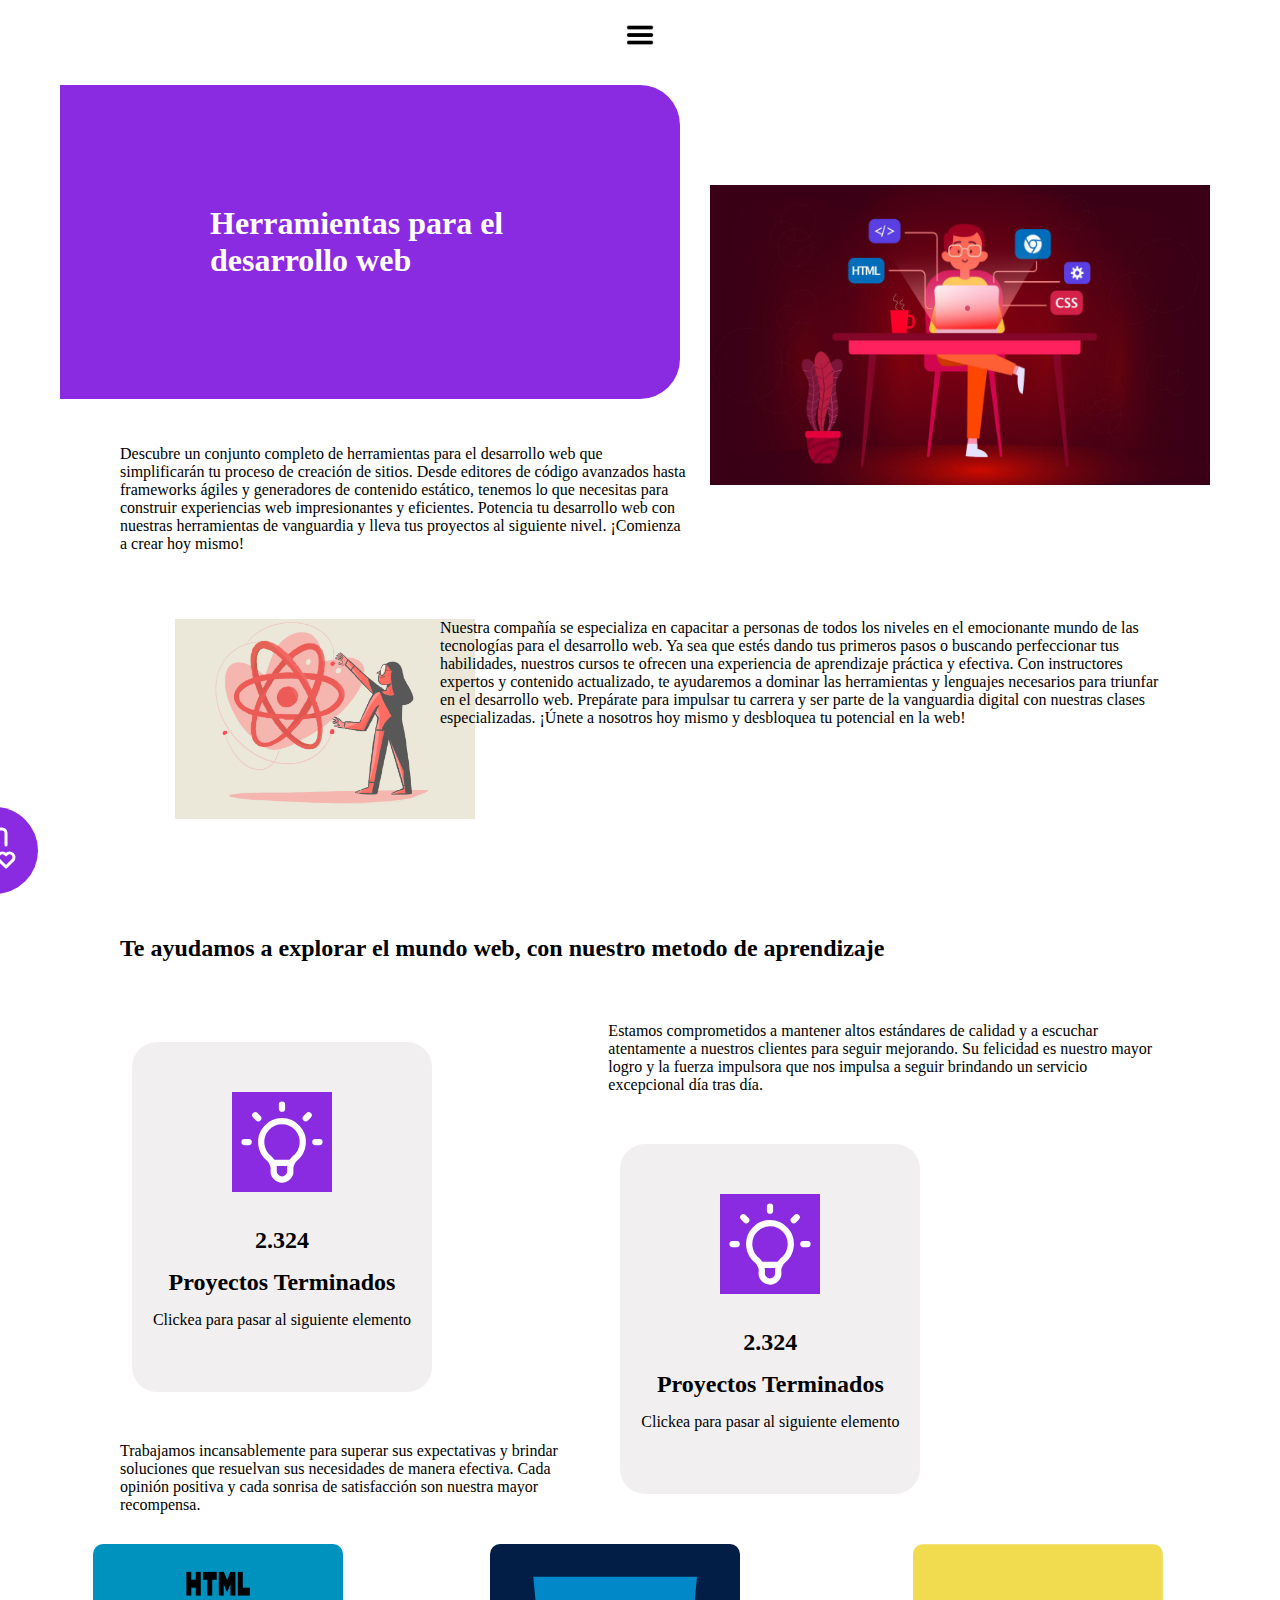
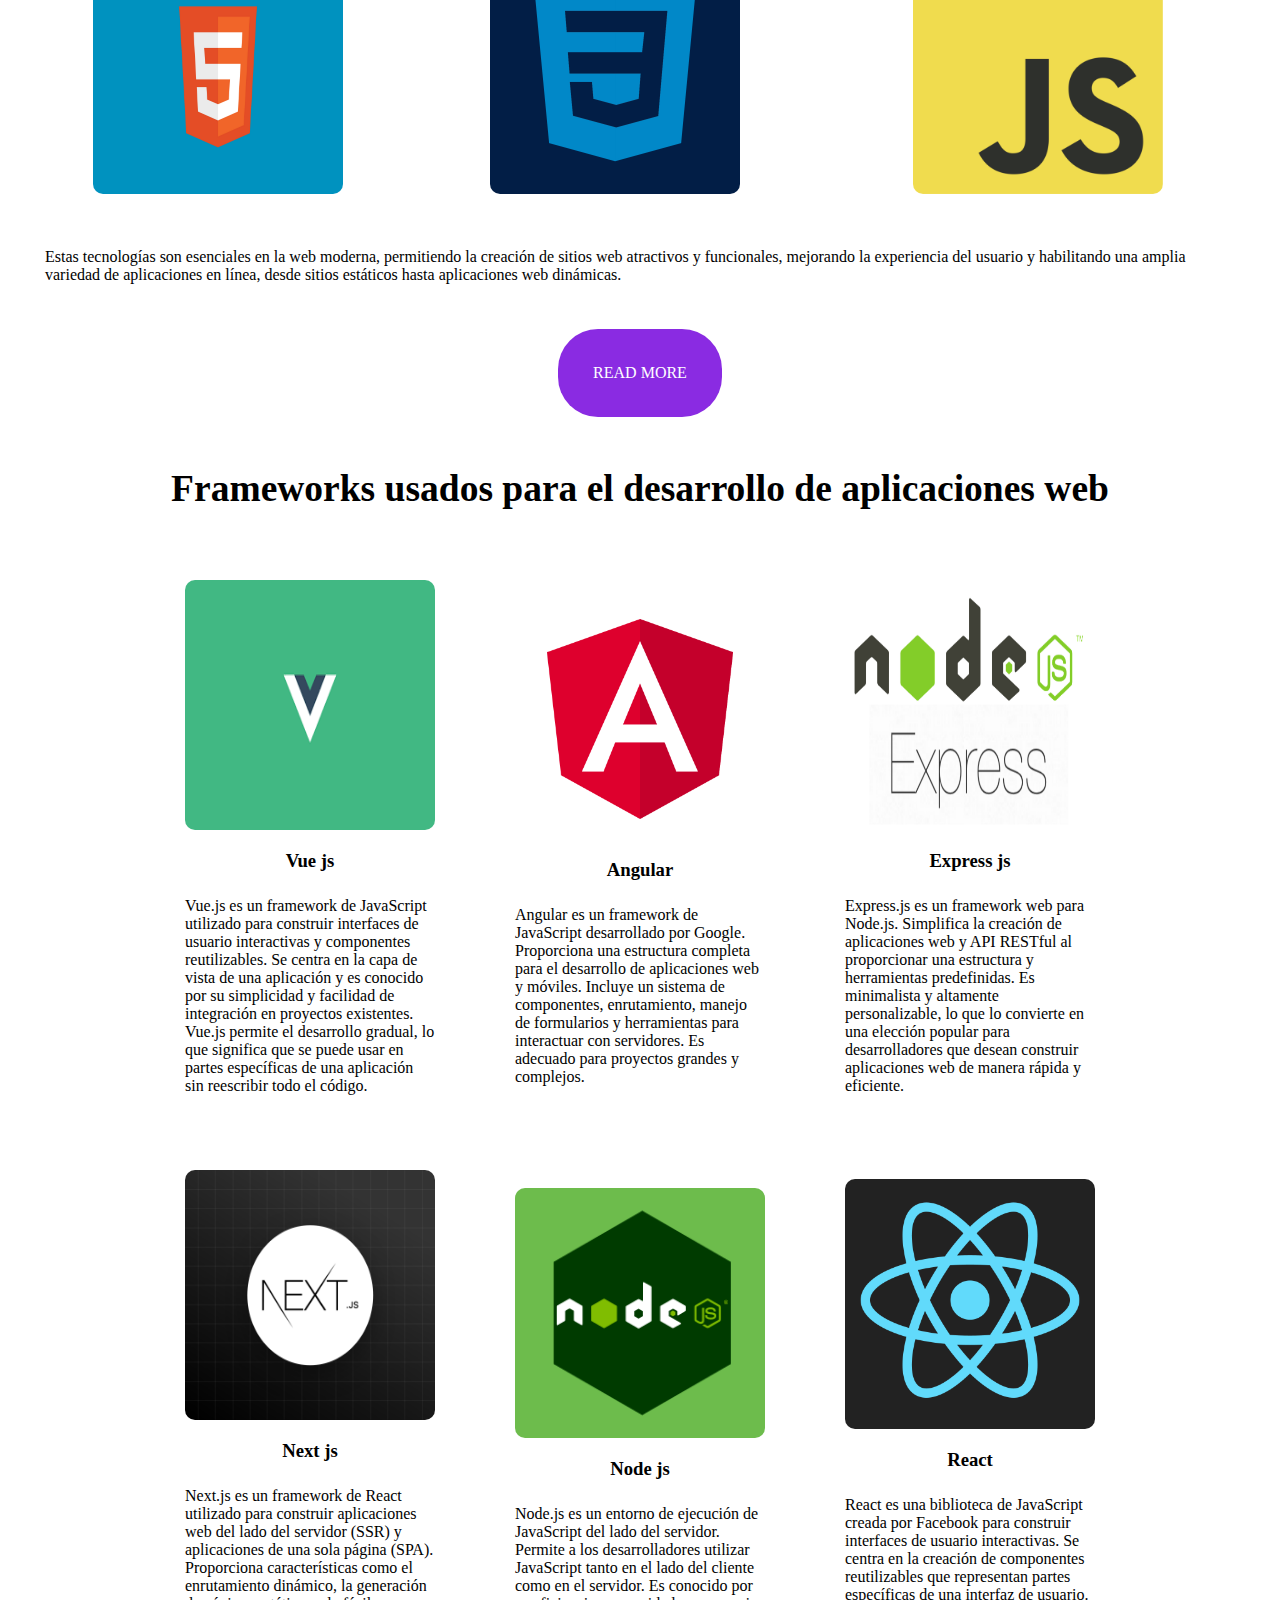
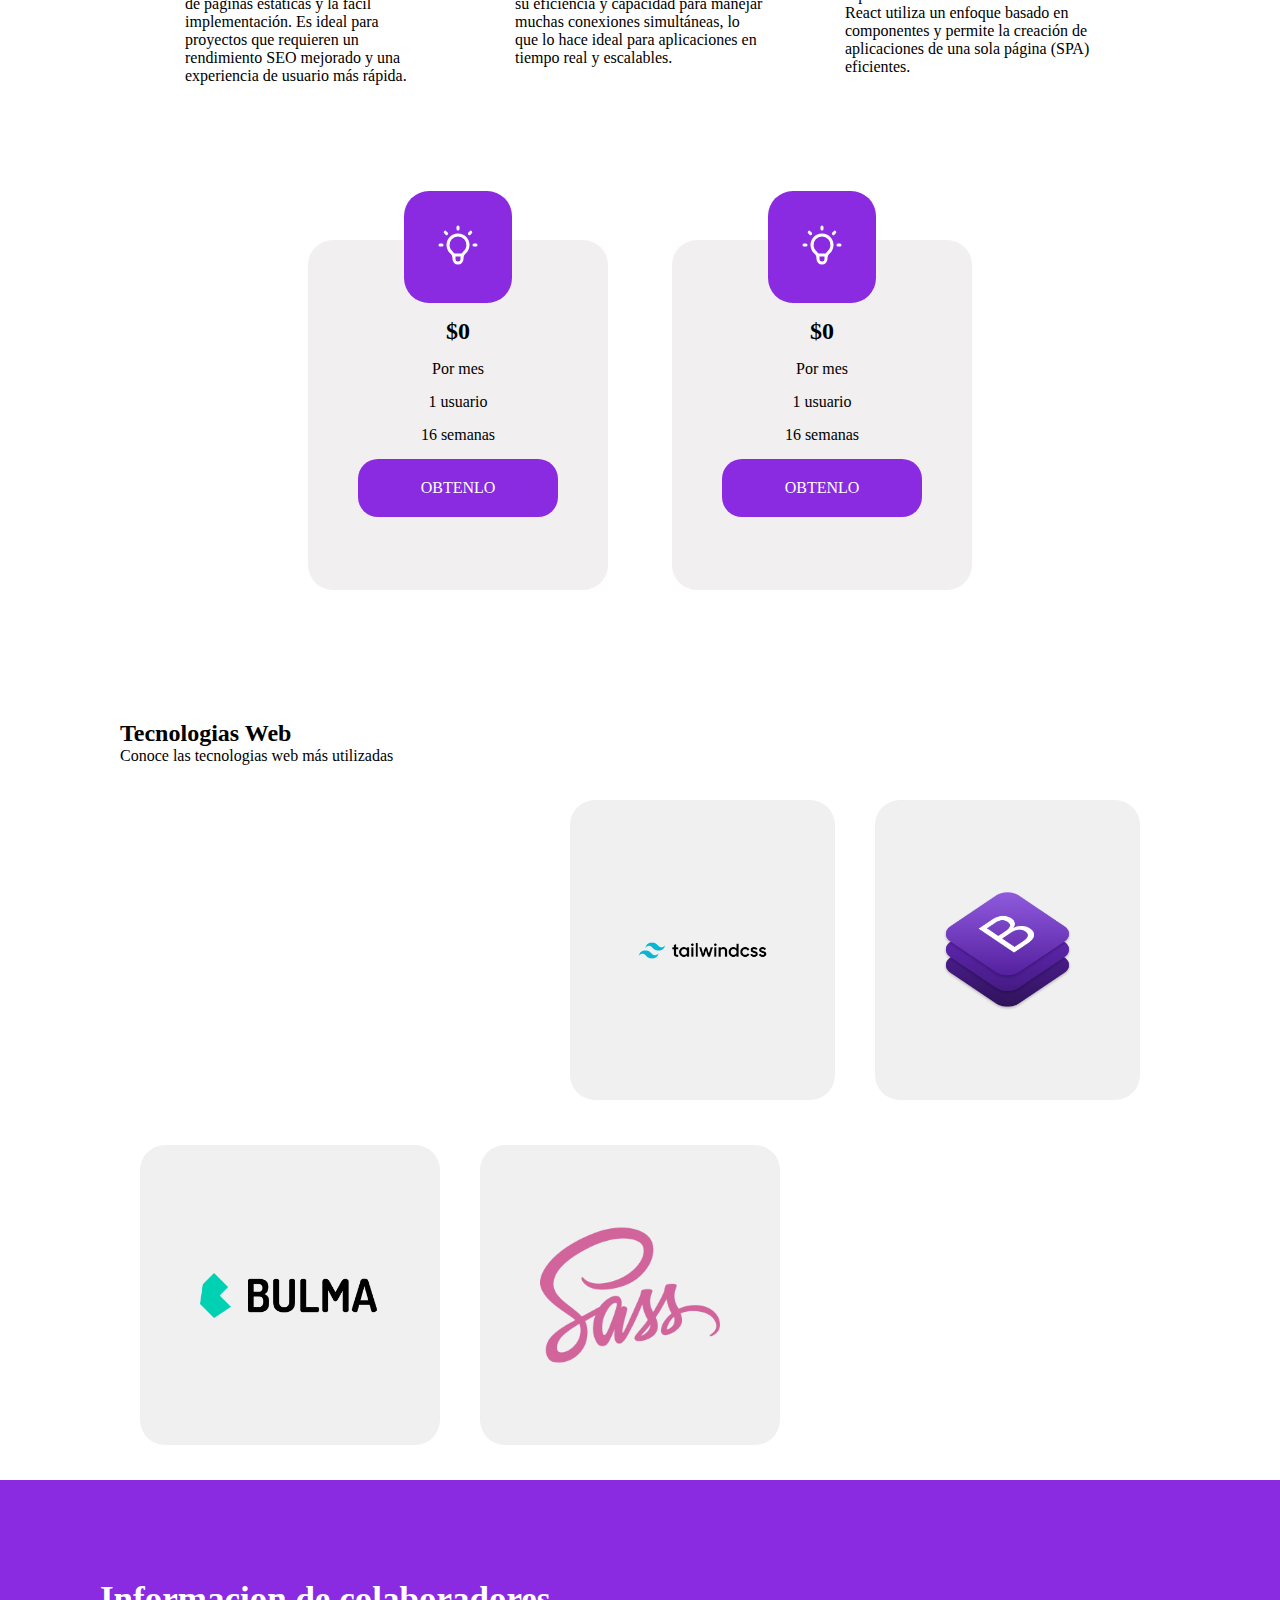
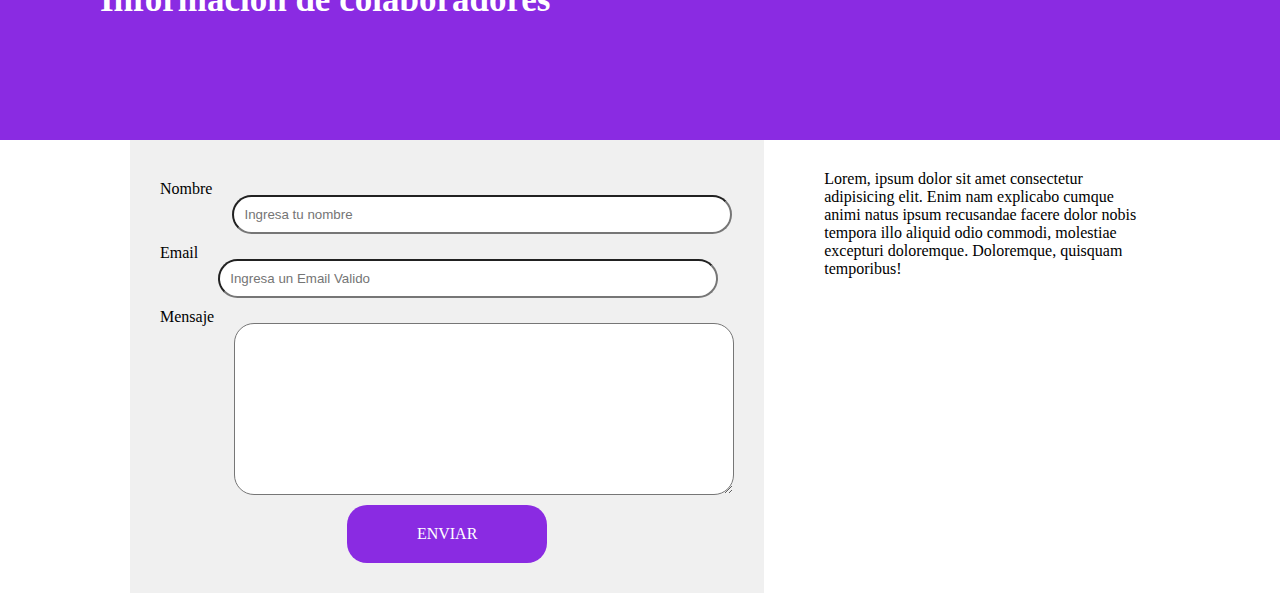
<file: parcial3-CRUD-Tecnologia-Colaborador/demo/consumo_rest/index.html>
<!DOCTYPE html>
<html lang="en">
<head>
    <meta charset="UTF-8">
    <meta name="viewport" content="width=device-width, initial-scale=1.0">
    <link rel="stylesheet" href="./index.css">
    
    <title>Herramientas Web</title>
</head>
<body>
    <nav class="caja-nav-ham">
        <div class="nav-ham">
            <a href="#"><img src="img/Hamburger.png" alt=""></a>
        </div>
    </nav>
    <header class="cont-cent">
        <section class="main-header">
            <div class="caja-header">
                <div class="caja-header-title">
                    <div class="header-title">
                        <h1>Herramientas para el desarrollo web</h1>
                    </div>
                </div>
                <p class="header-legend">Descubre un conjunto completo de herramientas para el desarrollo web que simplificarán tu proceso de creación de sitios. Desde editores de código avanzados hasta frameworks ágiles y generadores de contenido estático, tenemos lo que necesitas para construir experiencias web impresionantes y eficientes. Potencia tu desarrollo web con nuestras herramientas de vanguardia y lleva tus proyectos al siguiente nivel. ¡Comienza a crear hoy mismo!</p>
            </div>
            <div class="img-header">
                <div class="caja-header-img">
                    <img src="img/WebTools.jpg" alt="" class="header-img">
                </div>
            </div>
        </section>
        <section>
            <div class="about-section">
                <div class="about-img">
                    <img src="img/sec2.png" alt="" class="about-img-size">
                    <span class="about-img-icon">
                        <svg xmlns="http://www.w3.org/2000/svg" class="icon icon-tabler icon-tabler-device-mobile-heart" width="48" height="48" viewBox="0 0 24 24" stroke-width="1.5" stroke="#ffffff" fill="none" stroke-linecap="round" stroke-linejoin="round">
                            <path stroke="none" d="M0 0h24v24H0z" fill="none"/>
                            <path d="M11.5 21h-3.5a2 2 0 0 1 -2 -2v-14a2 2 0 0 1 2 -2h8a2 2 0 0 1 2 2v6" />
                            <path d="M11 4h2" />
                            <path d="M18 22l3.35 -3.284a2.143 2.143 0 0 0 .005 -3.071a2.242 2.242 0 0 0 -3.129 -.006l-.224 .22l-.223 -.22a2.242 2.242 0 0 0 -3.128 -.006a2.143 2.143 0 0 0 -.006 3.071l3.355 3.296z" />
                          </svg> 
                    </span>
                </div>
                <div class="about-text">
                    <p>
                        <span>
                            Nuestra compañía se especializa en capacitar a personas de todos los niveles en el emocionante mundo de las tecnologías para el desarrollo web. Ya sea que estés dando tus primeros pasos o buscando perfeccionar tus habilidades, nuestros cursos te ofrecen una experiencia de aprendizaje práctica y efectiva. 
                        </span>
                        <span>
                            Con instructores expertos y contenido actualizado, te ayudaremos a dominar las herramientas y lenguajes necesarios para triunfar en el desarrollo web. Prepárate para impulsar tu carrera y ser parte de la vanguardia digital con nuestras clases especializadas. ¡Únete a nosotros hoy mismo y desbloquea tu potencial en la web!
                        </span>
                    </p>
                </div>
            </div>
        </section>
    </header>

    <section class="feedback-box cont-cent">
        <h2 class="card-item-text">Te ayudamos a explorar el mundo web, con nuestro metodo de aprendizaje</h2>
        <div class="cards-box">
            <div>
                <div class="card-box">
                    <div class="card-item card-item-position">
                        <svg class="card-item-bg" xmlns="http://www.w3.org/2000/svg" class="icon icon-tabler icon-tabler-bulb" width="48" height="48" viewBox="0 0 24 24" stroke-width="1.5" stroke="#ffffff" fill="none" stroke-linecap="round" stroke-linejoin="round">
                            <path stroke="none" d="M0 0h24v24H0z" fill="none"/>
                            <path d="M3 12h1m8 -9v1m8 8h1m-15.4 -6.4l.7 .7m12.1 -.7l-.7 .7" />
                            <path d="M9 16a5 5 0 1 1 6 0a3.5 3.5 0 0 0 -1 3a2 2 0 0 1 -4 0a3.5 3.5 0 0 0 -1 -3" />
                            <path d="M9.7 17l4.6 0" />
                          </svg>
                    </div>
    
                    <h2 class="card-item card-item-num">2.324</h2>
                    <h2 class="card-item">Proyectos Terminados</h2>
                    <p class="card-item">Clickea para pasar al siguiente elemento</p>
                </div>
                <p class="card-item-text">Trabajamos incansablemente para superar sus expectativas y brindar soluciones que resuelvan sus necesidades de manera efectiva. Cada opinión positiva y cada sonrisa de satisfacción son nuestra mayor recompensa. </p>
            </div>
            <div>
                <p class="card-item-text">Estamos comprometidos a mantener altos estándares de calidad y a escuchar atentamente a nuestros clientes para seguir mejorando. Su felicidad es nuestro mayor logro y la fuerza impulsora que nos impulsa a seguir brindando un servicio excepcional día tras día.</p>

            <div class="card-box">
                <div class="card-item card-item-position">
                    <svg class="card-item-bg" xmlns="http://www.w3.org/2000/svg" class="icon icon-tabler icon-tabler-bulb" width="48" height="48" viewBox="0 0 24 24" stroke-width="1.5" stroke="#ffffff" fill="none" stroke-linecap="round" stroke-linejoin="round">
                        <path stroke="none" d="M0 0h24v24H0z" fill="none"/>
                        <path d="M3 12h1m8 -9v1m8 8h1m-15.4 -6.4l.7 .7m12.1 -.7l-.7 .7" />
                        <path d="M9 16a5 5 0 1 1 6 0a3.5 3.5 0 0 0 -1 3a2 2 0 0 1 -4 0a3.5 3.5 0 0 0 -1 -3" />
                        <path d="M9.7 17l4.6 0" />
                      </svg>
                </div>

                <h2 class="card-item card-item-num">2.324</h2>
                <h2 class="card-item">Proyectos Terminados</h2>
                <p class="card-item">Clickea para pasar al siguiente elemento</p>
            </div>
            </div>
        </div>
    </section>
    <section class="section-cards">
        <div class="cards">
            <div class="card-1">
                <img src="/Parcial2/img/section-cards/html-logo.png"
                    alt="html">
            </div>
            <div class="card-2">
                <img src="/Parcial2/img/section-cards/css-logo.jpg"
                    alt="css">
            </div>
            <div class="card-3">
                <img src="/Parcial2/img/section-cards/JavaScript-logo.png"
                    alt="JavaScript">
            </div>
        </div>
        <div class="section-1__content-container">
            <p>
                Estas tecnologías son esenciales en la web moderna,
                permitiendo la creación de sitios web atractivos y
                funcionales, mejorando la experiencia del usuario y
                habilitando una amplia variedad de aplicaciones en
                línea,
                desde sitios estáticos hasta aplicaciones web dinámicas.
            </p>
        </div>
        <div class="section-1__button-container">
            <a href>READ MORE</a>
        </div>
    </section>

    <section class="sections-wrap-columns">

        <div class="title-container">
            <h2>Frameworks usados para el desarrollo de aplicaciones web</h2>
        </div>
        <div class="cards-wrap-colums">
            <div class="card-1">
                <div class="image-container-wrap-colums">
                    <img
                        src="/Parcial2/img/section-wrap-colums/vue-logo.png"
                        alt="vuejs">
                </div>
                <div class="title-container-wrap-colums">
                    <h3>Vue js</h3>
                </div>
                <p>
                    Vue.js es un framework de JavaScript utilizado para
                    construir interfaces de usuario interactivas y
                    componentes
                    reutilizables.
                    Se centra en la capa de vista de una aplicación y es
                    conocido por su simplicidad y facilidad de integración
                    en
                    proyectos existentes.
                    Vue.js permite el desarrollo gradual, lo que significa
                    que
                    se puede usar en partes específicas de una aplicación
                    sin
                    reescribir todo el código.
                </p>
            </div>
            <div class="card-2">
                <div class="image-container-wrap-colums">
                    <img
                        src="/Parcial2/img/section-wrap-colums/angular-logo.png"
                        alt="angular">
                </div>
                <div class="title-container-wrap-colums">
                    <h3>Angular</h3>
                </div>

                <p>
                    Angular es un framework de JavaScript desarrollado por
                    Google.
                    Proporciona una estructura completa para el desarrollo
                    de
                    aplicaciones web y móviles.
                    Incluye un sistema de componentes, enrutamiento, manejo
                    de
                    formularios y herramientas para interactuar con
                    servidores.
                    Es adecuado para proyectos grandes y complejos.
                </p>
            </div>
            <div class="card-3">
                <div class="image-container-wrap-colums">
                    <img
                        src="/Parcial2/img/section-wrap-colums/expressjs-logo.png"
                        alt="expressjs">
                </div>
                <div class="title-container-wrap-colums">
                    <h3>Express js</h3>
                </div>

                <p>
                    Express.js es un framework web para Node.js.
                    Simplifica la creación de aplicaciones web y API RESTful
                    al
                    proporcionar una estructura y herramientas predefinidas.
                    Es minimalista y altamente personalizable, lo que lo
                    convierte en una elección popular para desarrolladores
                    que
                    desean construir aplicaciones web de manera rápida y
                    eficiente.
                </p>
            </div>
            <div class="card-4">
                <div class="image-container-wrap-colums">
                    <img
                        src="/Parcial2/img/section-wrap-colums/nextjs-logo.png"
                        alt="nextjs">
                </div>
                <div class="title-container-wrap-colums">
                    <h3>Next js</h3>
                </div>

                <p>
                    Next.js es un framework de React utilizado para
                    construir
                    aplicaciones web del lado del servidor (SSR) y
                    aplicaciones
                    de una sola página (SPA).
                    Proporciona características como el enrutamiento
                    dinámico,
                    la generación de páginas estáticas y la fácil
                    implementación.
                    Es ideal para proyectos que requieren un rendimiento SEO
                    mejorado y una experiencia de usuario más rápida.
                </p>
            </div>
            <div class="card-5">
                <div class="image-container-wrap-colums">
                    <img
                        src="/Parcial2/img/section-wrap-colums/nodejs-logo.png"
                        alt="nodejs">
                </div>
                <div class="title-container-wrap-colums">
                    <h3>Node js</h3>
                </div>

                <p>
                    Node.js es un entorno de ejecución de JavaScript del
                    lado
                    del servidor.
                    Permite a los desarrolladores utilizar JavaScript tanto
                    en
                    el lado del cliente como en el servidor.
                    Es conocido por su eficiencia y capacidad para manejar
                    muchas conexiones simultáneas, lo que lo hace ideal para
                    aplicaciones en tiempo real y escalables.
                </p>
            </div>
            <div class="card-6">
                <div class="image-container-wrap-colums">
                    <img
                        src="/Parcial2/img/section-wrap-colums/react-logo.png"
                        alt="react">
                </div>
                <div class="title-container-wrap-colums">
                    <h3>React</h3>
                </div>

                <p>
                    React es una biblioteca de JavaScript creada por
                    Facebook
                    para construir interfaces de usuario interactivas.
                    Se centra en la creación de componentes reutilizables
                    que
                    representan partes específicas de una interfaz de
                    usuario.
                    React utiliza un enfoque basado en componentes y permite
                    la
                    creación de aplicaciones de una sola página (SPA)
                    eficientes.
                </p>
            </div>
        </div>
    </section>

    <section class="plans-section">
        <div class="cards-box">
            <div class="card-box">
                <div class="card-item-plans">
                    <span class="card-item-plans-position">
                        <div class="card-item-plans-bg" >
                            <svg xmlns="http://www.w3.org/2000/svg" class="icon icon-tabler icon-tabler-bulb" width="48" height="48" viewBox="0 0 24 24" stroke-width="1.5" stroke="#ffffff" fill="none" stroke-linecap="round" stroke-linejoin="round">
                                <path stroke="none" d="M0 0h24v24H0z" fill="none"/>
                                <path d="M3 12h1m8 -9v1m8 8h1m-15.4 -6.4l.7 .7m12.1 -.7l-.7 .7" />
                                <path d="M9 16a5 5 0 1 1 6 0a3.5 3.5 0 0 0 -1 3a2 2 0 0 1 -4 0a3.5 3.5 0 0 0 -1 -3" />
                                <path d="M9.7 17l4.6 0" />
                              </svg>
                        </div>
                    </span>
                </div>
                <h2 class="card-item">$0</h2>
                <p class="card-item">Por mes</p>
                <p class="card-item">1 usuario</p>
                <p class="card-item">16 semanas</p>
                <a href="#" class="boton">Obtenlo</a>
            </div>
        </div>
        <div>
        </div>
        <div class="cards-box">
            <div class="card-box">
                <div class="card-item-plans">
                    <span class="card-item-plans-position">
                        <div class="card-item-plans-bg" >
                            <svg xmlns="http://www.w3.org/2000/svg" class="icon icon-tabler icon-tabler-bulb" width="48" height="48" viewBox="0 0 24 24" stroke-width="1.5" stroke="#ffffff" fill="none" stroke-linecap="round" stroke-linejoin="round">
                                <path stroke="none" d="M0 0h24v24H0z" fill="none"/>
                                <path d="M3 12h1m8 -9v1m8 8h1m-15.4 -6.4l.7 .7m12.1 -.7l-.7 .7" />
                                <path d="M9 16a5 5 0 1 1 6 0a3.5 3.5 0 0 0 -1 3a2 2 0 0 1 -4 0a3.5 3.5 0 0 0 -1 -3" />
                                <path d="M9.7 17l4.6 0" />
                              </svg>
                        </div>
                    </span>
                </div>
                <h2 class="card-item">$0</h2>
                <p class="card-item">Por mes</p>
                <p class="card-item">1 usuario</p>
                <p class="card-item">16 semanas</p>
                <a href="#" class="boton">Obtenlo</a>
            </div>
        </div>
        <div>
        </div>
    </section>

    <section class="cont-cent">
        <h2 class="tech-sec-text">Tecnologias Web</h2>
        <p class="tech-sec-text">Conoce las tecnologias web más utilizadas</p>
        <div>
            <ul class="tech-img-position-r">
                <li class="tech-img-item tech-img-item-position">
                    <img src="img/R.png" alt="" class="tech-img">
                </li>
                <li class="tech-img-item">
                    <img src="img/BStrap.png" alt="" class="tech-img">
                </li>
            </ul>
            <ul class="tech-img-position-l">
                <li class="tech-img-item">
                    <img src="img/HTMLCSS.png" alt="" class="tech-img">
                </li>
                <li class="tech-img-item">
                    <img src="img/React_logo_wordmark.png" alt="" class="tech-img">
                </li>
            </ul>
        </div>
        <div>

        </div>
    </section>

    <section class="parthner-section cont-cent">
        <h2 class="parthner-section-text">Informacion de colaboradores</h2>
        <div class="parthner-name-box">
        </div>
    </section>

    <section class="contact-section">
        <ul class="form-box">
            <li class="form-item">
                <label for="" class="form-label">Nombre</label>
                <Input class="form-input" type="text" placeholder="Ingresa tu nombre">
            </li>
            <li class="form-item">
                <label for="" class="form-label">Email</label>
                <Input class="form-input" type="email" placeholder="Ingresa un Email Valido">
            </li>
            <li class="form-item">
                <label for="" class="form-label">Mensaje</label>
                <textarea class="form-input" name="" id="" cols="10" rows="10"></textarea>
            </li>
            <a href="#" class="boton">Enviar</a>
        </ul>

            <p class="contact-text">Lorem, ipsum dolor sit amet consectetur adipisicing elit. Enim nam explicabo cumque animi natus ipsum recusandae facere dolor nobis tempora illo aliquid odio commodi, molestiae excepturi doloremque. Doloremque, quisquam temporibus!</p>
    </section>
    <script src="./index.js"></script>
</body>
</html>
</file>
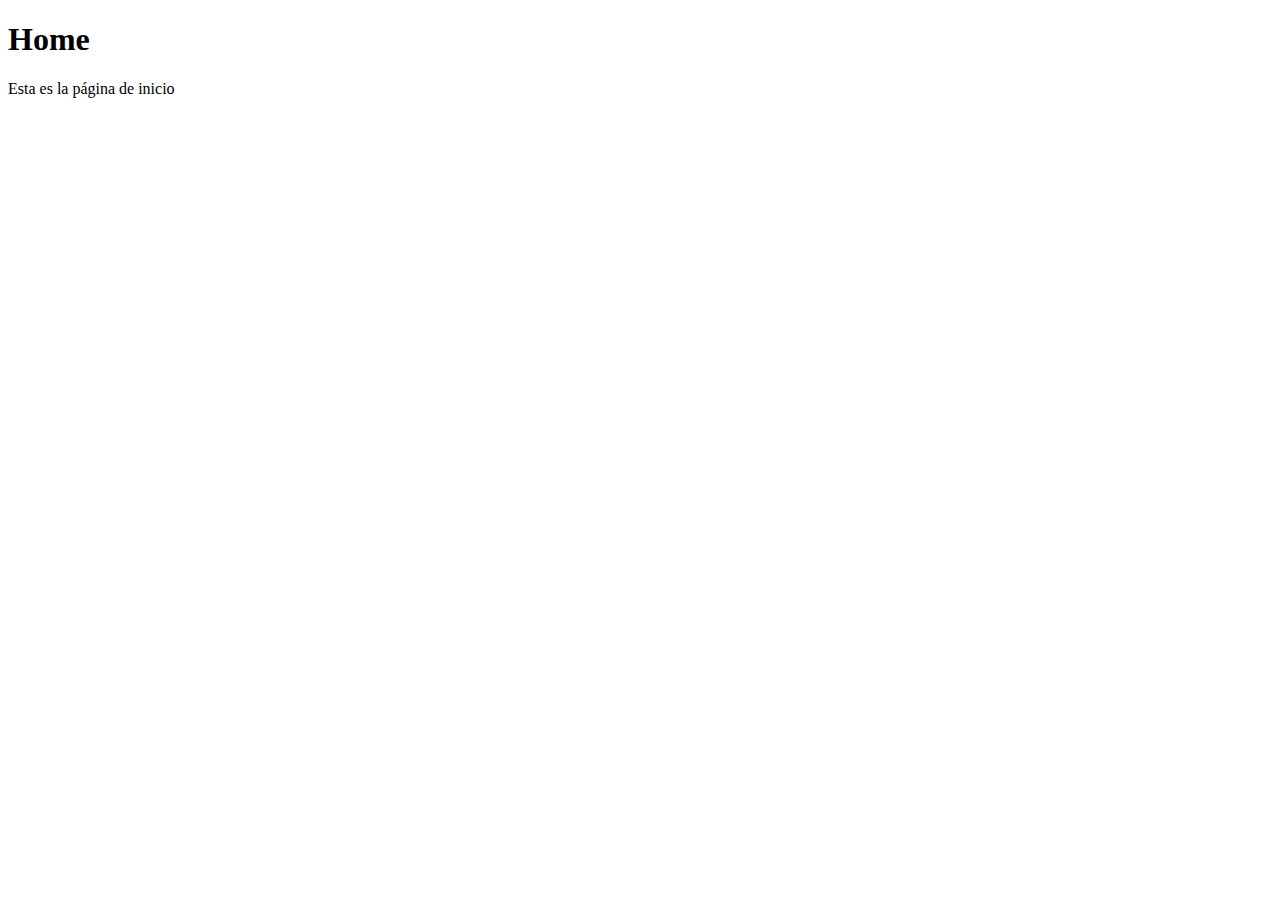
<file: Parcial 3/src/main/resources/templates/home.html>
<!DOCTYPE html>
<html xmlns:th="http://www.thymeleaf.org">
<head>
    <title>Home</title>
    <meta http-equiv="Content-Type" content="text/html; charset=UTF-8"/>
</head>
<body>
<h1>Home</h1>
<p>Esta es la página de inicio</p>

</body>
</html>
</file>
<file: Parcial2/css/styles.css>
*{
    margin: 0;
    padding: 0;
    box-sizing:border-box;
}

.nav-ham{
    width: 30px;
    height: 30px;
    margin: 20px 0 20px 0;
    
}

.caja-nav-ham{
    display: flex;
    justify-content: center;
    align-items: center;
}

.nav-ham a img{
    width: 100%;
    height: 100%;
}



@media ( min-width: 762px ){
    .cont-cent{
        width: 1080px;
        margin: 0 auto;
    }
    .main-header{
        display: flex;
        
    }
}


.caja-header-title{
    background-color: blueviolet;
    padding: 35px;
    border-radius: 40px;
    margin: 15px 30px 20px -40px;
    text-align: left;
    word-wrap: break-word;
}

@media ( min-width: 762px ){
    .caja-header-title{
        padding: 120px;
        width: 620px;
        border-bottom-left-radius: 0px;
        border-top-left-radius: 0px;
    }

    .caja-header{
        width: 620px;
    }
}

.header-title{
    padding-left: 30px;
}

.header-title h1{
    color: white;
}

.header-legend{
    width: auto;
    margin:46px 20px; 
}

.caja-header-img{
    width: 250px;
    height: 150px;
}

@media ( min-width: 762px ){
    .caja-header-img{
        width: 500px;
        height: 300px;
    }
     
}

.header-img{
    width: 100%;
    height: 100%;
}

.img-header{
    display: flex;
    justify-content: center;
    align-items: center;
}

.about-img{
    margin-top: 20px;
}

.about-img-size{
    width: 300px;
    margin: 0 75px;
}

.about-img-icon{
    background-color: blueviolet;
    border-radius: 100px;
    padding:50px 20px 20px 20px;
    margin-left: -150px;
    position: relative;
    
}

.about-text{
    margin: 20px 20px;
}

.about-section{
    margin-bottom: 60px;
}
.card-box{
    background-color: #F1EFEF;
    margin: 50px 32px;
    border-radius: 25px;
    height: 350px;
}

.card-item-bg{
    background-color: blueviolet;
    height: 100px;
    width: 100px;
}

.card-item{
    display: flex;
    justify-content: center;
    align-items: center;
    flex-direction: column;
    margin: 15px;
}

.card-item-position{
    padding: 50px 50px 20px 50px;
}


.card-item-text{
    margin: 30px 20px ;
}

@media ( min-width: 762px ){
    .about-section{
        display: flex;
    }
     
}

@media ( min-width: 762px ){

    .cards-box{
        display: flex;
    }
    .card-box{
        width: 300px;
    }
}

.card-item-plans{
    display: flex;
    justify-content: center;
    align-items: center;
    flex-direction: column;
    margin: 15px;

}

.card-item-plans-bg{
    background-color: blueviolet;
    padding: 30px;
    border-radius: 25px;
}

.card-item-plans-position{
    margin: -64px auto 0;
}

.plans-section{
    margin: 80px 0;
}

@media ( min-width: 762px ){

    .plans-section{
        display: flex;
        justify-content: center;
    }
} 

.boton{
    display: flex;
    justify-content: center;
    align-items: center;
    width: 200px;
    margin: 0 auto;
    padding: 20px;
    background-color: blueviolet;
    border-radius: 20px;
    color: white;
    text-decoration: none;
    text-transform: uppercase;
}

.tech-img-position-r{
    margin: 25px 20px;
    display: flex;
    flex-direction: column;
    align-items: end;
    list-style: none;
}

.tech-img-position-l{
    margin: 25px 20px;
    display: flex;
    flex-direction: column;
    align-items: start;
    list-style: none;
}
.tech-img-item{
    margin: 10px 20px;
    background-color: #F0F0F0;
    padding: 60px;
    border-radius: 25px;
    height: 300px;
    width: 300px;
}
.tech-img{
    width: 100%;
}
.tech-sec-text{
    width: 400px;
    margin: 0 20px;
}

@media ( min-width: 762px ){

    .tech-img-position-l{
        flex-direction: row
    }
    .tech-img-position-r{
        flex-direction: row
    }
    .tech-img-item-position{
        margin-left: 450px;
    }
    
    .tech-img-item{
       display: flex;
       justify-content: center;
       align-items: center;
    }
} 

.parthners-img{
    width: 200px;
    display: flex;
    flex-direction: column;
    margin: 30px 20px;
}

.parthner-section{
    width: 762px;
    padding: 30px;
    background-color: blueviolet;
}

.parthner-section-text{
    color: white;
    font-size: 35px;
    width: 450px;
}

.parthner-name{
    color: white;
    line-height: 4;
    font-size: 25px;
}

@media ( min-width: 762px ){
    .parthner-section{
        width: 100%;
        background-size: cover;
        padding: 100px 100px 20px 100px;
    }

    .parthner-name-box{
        display: flex;
        justify-content: space-between;
        margin: 50px 50px;
    }

    .parthner-section-text{
        width: 762px;
    }
} 

.contact-section{
    margin: 50px 30px 0 30px;
    
}

.form-box{
    background-color: #F0F0F0;
    padding: 30px;
    width: 300px;
    margin: 0 30px;
}

.form-item{
    display: flex;
    flex-direction: column;
    list-style: none;
    margin: 10px 0;
}

.form-input{
    margin-top: 15px;
    padding: 10px;
    border-radius: 20px;
}

.contact-text{
    margin: 30px;
}

@media ( min-width: 762px ){
    .contact-section{
        display: flex;
    }

    .form-box{
        width: 1000px;
    }

    .form-item{
        flex-direction: row;
    }
    
    .form-label{
        margin-right: 20px;
    }
    .form-input{
        width: 500px;
    }
    .contact-section{
        width: 1080px;
        margin: 0 auto;
    }
} 

.section-cards {
    display: flex;
    align-items: center;
    justify-content: center;
    flex-wrap: wrap;
}

.cards {
    display: flex;
    width: 100vw;
    flex-wrap: wrap;
    gap: 30px;
    justify-content: space-evenly;
    margin-bottom: 50px;
}

.cards img {
    width: 250px;
    height: 250px;
    border-radius: 10px;
}

.section-1__content-container {
    display: flex;
    margin-bottom: 50px;
    width: 120vw;
    justify-content: center;
    word-wrap: break-word;
    margin: auto 5vh;
}

.section-1__button-container {
    display: flex;
    justify-content: center;
    background-color: blueviolet;
    padding: 35px;
    border-radius: 40px;
    margin-top: 5vh;
}

.section-1__button-container a {
    color: white;
    text-decoration: none;
}

.cards-wrap-colums {
    display: flex;
    justify-content: center;
    align-items: center;
    flex-wrap: wrap;
    gap: 30px;
}

.sections-wrap-columns img {
    width: 250px;
    height: 250px;
    border-radius: 10px;
}

.title-container {
    display: flex;
    margin: 50px auto;
}

.sections-wrap-columns p {
    word-wrap: break-word;
    margin: 25px;
}

.sections-wrap-columns .card-1,
.card-2,
.card-3,
.card-4,
.card-5,
.card-6 {
    display: flex;
    flex-wrap: wrap;
    justify-content: center;
    width: 300px;
}

.title-container {
    display: flex;
    justify-content: center;
    font-size: 25px;
}

.image-container-wrap-colums {
    padding: 20px;
    display: flex;
}
</file>
<file: Parcial 3/web/css/styles.css>
*{
    margin: 0;
    padding: 0;
    box-sizing:border-box;
}

.nav-ham{
    width: 30px;
    height: 30px;
    margin: 20px 0 20px 0;
    
}

.caja-nav-ham{
    display: flex;
    justify-content: center;
    align-items: center;
}

.nav-ham a img{
    width: 100%;
    height: 100%;
}



@media ( min-width: 762px ){
    .cont-cent{
        width: 1080px;
        margin: 0 auto;
    }
    .main-header{
        display: flex;
        
    }
}


.caja-header-title{
    background-color: blueviolet;
    padding: 35px;
    border-radius: 40px;
    margin: 15px 30px 20px -40px;
    text-align: left;
    word-wrap: break-word;
}

@media ( min-width: 762px ){
    .caja-header-title{
        padding: 120px;
        width: 620px;
        border-bottom-left-radius: 0px;
        border-top-left-radius: 0px;
    }

    .caja-header{
        width: 620px;
    }
}

.header-title{
    padding-left: 30px;
}

.header-title h1{
    color: white;
}

.header-legend{
    width: auto;
    margin:46px 20px; 
}

.caja-header-img{
    width: 250px;
    height: 150px;
}

@media ( min-width: 762px ){
    .caja-header-img{
        width: 500px;
        height: 300px;
    }
     
}

.header-img{
    width: 100%;
    height: 100%;
}

.img-header{
    display: flex;
    justify-content: center;
    align-items: center;
}

.about-img{
    margin-top: 20px;
}

.about-img-size{
    width: 300px;
    margin: 0 75px;
}

.about-img-icon{
    background-color: blueviolet;
    border-radius: 100px;
    padding:50px 20px 20px 20px;
    margin-left: -150px;
    position: relative;
    
}

.about-text{
    margin: 20px 20px;
}

.about-section{
    margin-bottom: 60px;
}
.card-box{
    background-color: #F1EFEF;
    margin: 50px 32px;
    border-radius: 25px;
    height: 350px;
}

.card-item-bg{
    background-color: blueviolet;
    height: 100px;
    width: 100px;
}

.card-item{
    display: flex;
    justify-content: center;
    align-items: center;
    flex-direction: column;
    margin: 15px;
}

.card-item-position{
    padding: 50px 50px 20px 50px;
}


.card-item-text{
    margin: 30px 20px ;
}

@media ( min-width: 762px ){
    .about-section{
        display: flex;
    }
     
}

@media ( min-width: 762px ){

    .cards-box{
        display: flex;
    }
    .card-box{
        width: 300px;
    }
}

.card-item-plans{
    display: flex;
    justify-content: center;
    align-items: center;
    flex-direction: column;
    margin: 15px;

}

.card-item-plans-bg{
    background-color: blueviolet;
    padding: 30px;
    border-radius: 25px;
}

.card-item-plans-position{
    margin: -64px auto 0;
}

.plans-section{
    margin: 80px 0;
}

@media ( min-width: 762px ){

    .plans-section{
        display: flex;
        justify-content: center;
    }
} 

.boton{
    display: flex;
    justify-content: center;
    align-items: center;
    width: 200px;
    margin: 0 auto;
    padding: 20px;
    background-color: blueviolet;
    border-radius: 20px;
    color: white;
    text-decoration: none;
    text-transform: uppercase;
}

.tech-img-position-r{
    margin: 25px 20px;
    display: flex;
    flex-direction: column;
    align-items: end;
    list-style: none;
}

.tech-img-position-l{
    margin: 25px 20px;
    display: flex;
    flex-direction: column;
    align-items: start;
    list-style: none;
}
.tech-img-item{
    margin: 10px 20px;
    background-color: #F0F0F0;
    padding: 60px;
    border-radius: 25px;
    height: 300px;
    width: 300px;
}
.tech-img{
    width: 100%;
}
.tech-sec-text{
    width: 400px;
    margin: 0 20px;
}

@media ( min-width: 762px ){

    .tech-img-position-l{
        flex-direction: row
    }
    .tech-img-position-r{
        flex-direction: row
    }
    .tech-img-item-position{
        margin-left: 450px;
    }
    
    .tech-img-item{
       display: flex;
       justify-content: center;
       align-items: center;
    }
} 

.parthners-img{
    width: 200px;
    display: flex;
    flex-direction: column;
    margin: 30px 20px;
}

.parthner-section{
    width: 762px;
    padding: 30px;
    background-color: blueviolet;
}

.parthner-section-text{
    color: white;
    font-size: 35px;
    width: 450px;
}

.parthner-name{
    color: white;
    line-height: 4;
    font-size: 25px;
}

@media ( min-width: 762px ){
    .parthner-section{
        width: 100%;
        background-size: cover;
        padding: 100px 100px 20px 100px;
    }

    .parthner-name-box{
        display: flex;
        justify-content: space-between;
        margin: 50px 50px;
    }

    .parthner-section-text{
        width: 762px;
    }
} 

.contact-section{
    margin: 50px 30px 0 30px;
    
}

.form-box{
    background-color: #F0F0F0;
    padding: 30px;
    width: 300px;
    margin: 0 30px;
}

.form-item{
    display: flex;
    flex-direction: column;
    list-style: none;
    margin: 10px 0;
}

.form-input{
    margin-top: 15px;
    padding: 10px;
    border-radius: 20px;
}

.contact-text{
    margin: 30px;
}

@media ( min-width: 762px ){
    .contact-section{
        display: flex;
    }

    .form-box{
        width: 1000px;
    }

    .form-item{
        flex-direction: row;
    }
    
    .form-label{
        margin-right: 20px;
    }
    .form-input{
        width: 500px;
    }
    .contact-section{
        width: 1080px;
        margin: 0 auto;
    }
} 

.section-cards {
    display: flex;
    align-items: center;
    justify-content: center;
    flex-wrap: wrap;
}

.cards {
    display: flex;
    width: 100vw;
    flex-wrap: wrap;
    gap: 30px;
    justify-content: space-evenly;
    margin-bottom: 50px;
}

.cards img {
    width: 250px;
    height: 250px;
    border-radius: 10px;
}

.section-1__content-container {
    display: flex;
    margin-bottom: 50px;
    width: 120vw;
    justify-content: center;
    word-wrap: break-word;
    margin: auto 5vh;
}

.section-1__button-container {
    display: flex;
    justify-content: center;
    background-color: blueviolet;
    padding: 35px;
    border-radius: 40px;
    margin-top: 5vh;
}

.section-1__button-container a {
    color: white;
    text-decoration: none;
}

.cards-wrap-colums {
    display: flex;
    justify-content: center;
    align-items: center;
    flex-wrap: wrap;
    gap: 30px;
}

.sections-wrap-columns img {
    width: 250px;
    height: 250px;
    border-radius: 10px;
}

.title-container {
    display: flex;
    margin: 50px auto;
}

.sections-wrap-columns p {
    word-wrap: break-word;
    margin: 25px;
}

.sections-wrap-columns .card-1,
.card-2,
.card-3,
.card-4,
.card-5,
.card-6 {
    display: flex;
    flex-wrap: wrap;
    justify-content: center;
    width: 300px;
}

.title-container {
    display: flex;
    justify-content: center;
    font-size: 25px;
}

.image-container-wrap-colums {
    padding: 20px;
    display: flex;
}
</file>
<file: parcial3-CRUD-Tecnologia-Colaborador/demo/consumo_rest/index.css>
*{
    margin: 0;
    padding: 0;
    box-sizing:border-box;
}

.nav-ham{
    width: 30px;
    height: 30px;
    margin: 20px 0 20px 0;
    
}

.caja-nav-ham{
    display: flex;
    justify-content: center;
    align-items: center;
}

.nav-ham a img{
    width: 100%;
    height: 100%;
}



@media ( min-width: 762px ){
    .cont-cent{
        width: 1080px;
        margin: 0 auto;
    }
    .main-header{
        display: flex;
        
    }
}


.caja-header-title{
    background-color: blueviolet;
    padding: 35px;
    border-radius: 40px;
    margin: 15px 30px 20px -40px;
    text-align: left;
    word-wrap: break-word;
}

@media ( min-width: 762px ){
    .caja-header-title{
        padding: 120px;
        width: 620px;
        border-bottom-left-radius: 0px;
        border-top-left-radius: 0px;
    }

    .caja-header{
        width: 620px;
    }
}

.header-title{
    padding-left: 30px;
}

.header-title h1{
    color: white;
}

.header-legend{
    width: auto;
    margin:46px 20px; 
}

.caja-header-img{
    width: 250px;
    height: 150px;
}

@media ( min-width: 762px ){
    .caja-header-img{
        width: 500px;
        height: 300px;
    }
     
}

.header-img{
    width: 100%;
    height: 100%;
}

.img-header{
    display: flex;
    justify-content: center;
    align-items: center;
}

.about-img{
    margin-top: 20px;
}

.about-img-size{
    width: 300px;
    margin: 0 75px;
}

.about-img-icon{
    background-color: blueviolet;
    border-radius: 100px;
    padding:50px 20px 20px 20px;
    margin-left: -150px;
    position: relative;
    
}

.about-text{
    margin: 20px 20px;
}

.about-section{
    margin-bottom: 60px;
}
.card-box{
    background-color: #F1EFEF;
    margin: 50px 32px;
    border-radius: 25px;
    height: 350px;
}

.card-item-bg{
    background-color: blueviolet;
    height: 100px;
    width: 100px;
}

.card-item{
    display: flex;
    justify-content: center;
    align-items: center;
    flex-direction: column;
    margin: 15px;
}

.card-item-position{
    padding: 50px 50px 20px 50px;
}


.card-item-text{
    margin: 30px 20px ;
}

@media ( min-width: 762px ){
    .about-section{
        display: flex;
    }
     
}

@media ( min-width: 762px ){

    .cards-box{
        display: flex;
    }
    .card-box{
        width: 300px;
    }
}

.card-item-plans{
    display: flex;
    justify-content: center;
    align-items: center;
    flex-direction: column;
    margin: 15px;

}

.card-item-plans-bg{
    background-color: blueviolet;
    padding: 30px;
    border-radius: 25px;
}

.card-item-plans-position{
    margin: -64px auto 0;
}

.plans-section{
    margin: 80px 0;
}

@media ( min-width: 762px ){

    .plans-section{
        display: flex;
        justify-content: center;
    }
} 

.boton{
    display: flex;
    justify-content: center;
    align-items: center;
    width: 200px;
    margin: 0 auto;
    padding: 20px;
    background-color: blueviolet;
    border-radius: 20px;
    color: white;
    text-decoration: none;
    text-transform: uppercase;
}

.tech-img-position-r{
    margin: 25px 20px;
    display: flex;
    flex-direction: column;
    align-items: end;
    list-style: none;
}

.tech-img-position-l{
    margin: 25px 20px;
    display: flex;
    flex-direction: column;
    align-items: start;
    list-style: none;
}
.tech-img-item{
    margin: 10px 20px;
    background-color: #F0F0F0;
    padding: 60px;
    border-radius: 25px;
    height: 300px;
    width: 300px;
}
.tech-img{
    width: 100%;
}
.tech-sec-text{
    width: 400px;
    margin: 0 20px;
}

@media ( min-width: 762px ){

    .tech-img-position-l{
        flex-direction: row
    }
    .tech-img-position-r{
        flex-direction: row
    }
    .tech-img-item-position{
        margin-left: 450px;
    }
    
    .tech-img-item{
       display: flex;
       justify-content: center;
       align-items: center;
    }
} 

.parthners-img{
    width: 200px;
    display: flex;
    flex-direction: column;
    margin: 30px 20px;
}

.parthner-section{
    width: 762px;
    padding: 30px;
    background-color: blueviolet;
}

.parthner-section-text{
    color: white;
    font-size: 35px;
    width: 450px;
}

.parthner-name{
    color: white;
    line-height: 4;
    font-size: 25px;
}

@media ( min-width: 762px ){
    .parthner-section{
        width: 100%;
        background-size: cover;
        padding: 100px 100px 20px 100px;
    }

    .parthner-name-box{
        display: flex;
        justify-content: space-between;
        margin: 50px 50px;
    }

    .parthner-section-text{
        width: 762px;
    }
} 

.contact-section{
    margin: 50px 30px 0 30px;
    
}

.form-box{
    background-color: #F0F0F0;
    padding: 30px;
    width: 300px;
    margin: 0 30px;
}

.form-item{
    display: flex;
    flex-direction: column;
    list-style: none;
    margin: 10px 0;
}

.form-input{
    margin-top: 15px;
    padding: 10px;
    border-radius: 20px;
}

.contact-text{
    margin: 30px;
}

@media ( min-width: 762px ){
    .contact-section{
        display: flex;
    }

    .form-box{
        width: 1000px;
    }

    .form-item{
        flex-direction: row;
    }
    
    .form-label{
        margin-right: 20px;
    }
    .form-input{
        width: 500px;
    }
    .contact-section{
        width: 1080px;
        margin: 0 auto;
    }
} 

.section-cards {
    display: flex;
    align-items: center;
    justify-content: center;
    flex-wrap: wrap;
}

.cards {
    display: flex;
    width: 100vw;
    flex-wrap: wrap;
    gap: 30px;
    justify-content: space-evenly;
    margin-bottom: 50px;
}

.cards img {
    width: 250px;
    height: 250px;
    border-radius: 10px;
}

.section-1__content-container {
    display: flex;
    margin-bottom: 50px;
    width: 120vw;
    justify-content: center;
    word-wrap: break-word;
    margin: auto 5vh;
}

.section-1__button-container {
    display: flex;
    justify-content: center;
    background-color: blueviolet;
    padding: 35px;
    border-radius: 40px;
    margin-top: 5vh;
}

.section-1__button-container a {
    color: white;
    text-decoration: none;
}

.cards-wrap-colums {
    display: flex;
    justify-content: center;
    align-items: center;
    flex-wrap: wrap;
    gap: 30px;
}

.sections-wrap-columns img {
    width: 250px;
    height: 250px;
    border-radius: 10px;
}

.title-container {
    display: flex;
    margin: 50px auto;
}

.sections-wrap-columns p {
    word-wrap: break-word;
    margin: 25px;
}

.sections-wrap-columns .card-1,
.card-2,
.card-3,
.card-4,
.card-5,
.card-6 {
    display: flex;
    flex-wrap: wrap;
    justify-content: center;
    width: 300px;
}

.title-container {
    display: flex;
    justify-content: center;
    font-size: 25px;
}

.image-container-wrap-colums {
    padding: 20px;
    display: flex;
}
</file>
